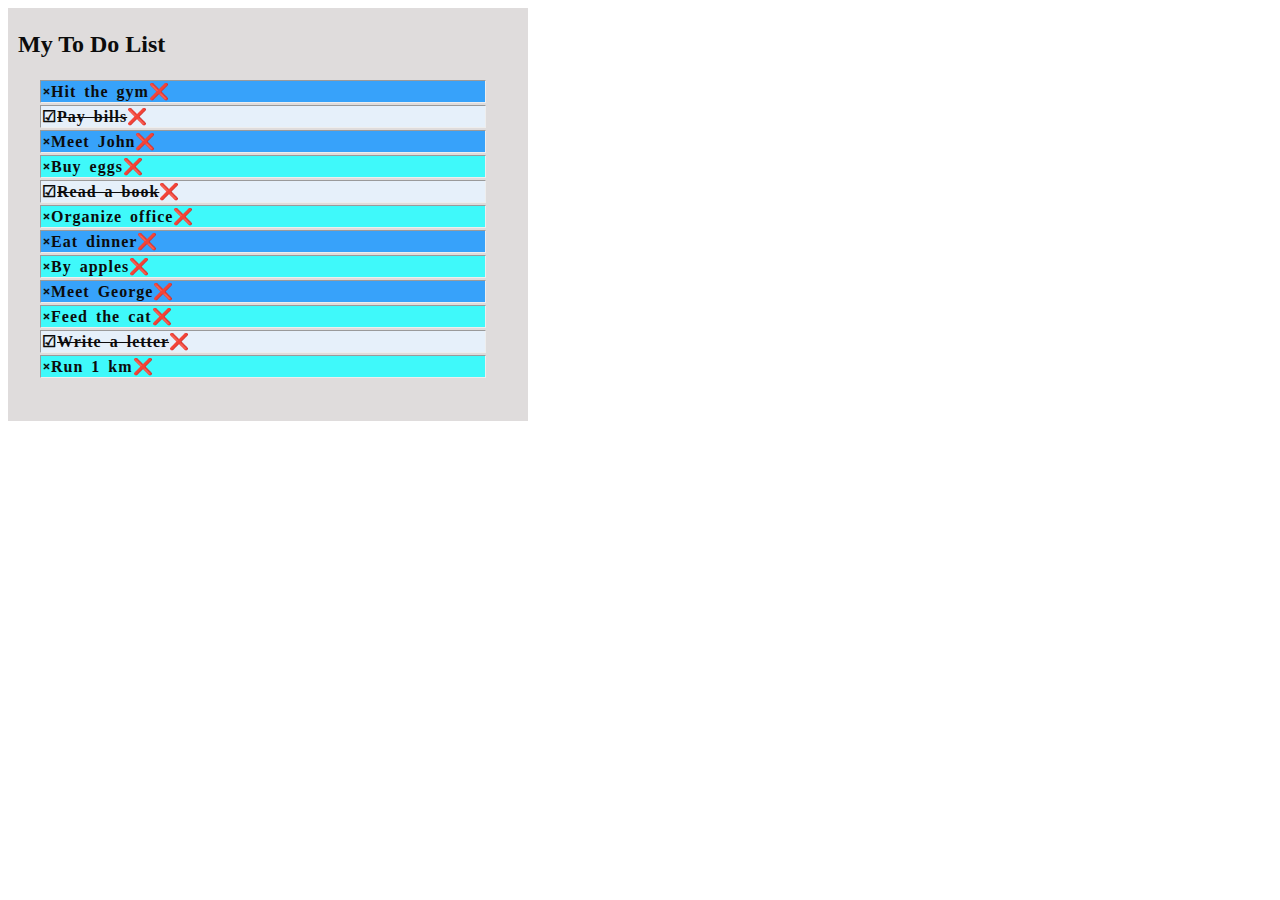
<file: HW20230622 My_to_do_list/index.html>
<!DOCTYPE html>
<html lang="en">
<head>
    <meta charset="UTF-8">
    <meta name="viewport" content="width=device-width, initial-scale=1.0">
    <title>20220622ДЗ</title>
    <link rel="stylesheet" href="style.css">
</head>
<body>
    
    <div>
          <h2>My To Do List</h2>
            <tbody>
    <table border="1">
    <tr>
                <th bgcolor="#37A2FA"> 	&#65794;Hit the gym&#10060; </th>        
    </tr>
    <tr>
                <th bgcolor="#E6F0FA"> 	&#9745;<del>Pay bills</del>&#10060; </th>               
    </tr>
    <tr>
                <th bgcolor="#37A2FA">  &#65794;Meet John&#10060; </th>                    
    </tr>     
    <tr>
                <th bgcolor="#3FF9FA">  &#65794;Buy eggs&#10060; </th>                 
    </tr>     
    <tr>
                <th bgcolor="#E6F0FA"> 	&#9745;<del>Read a book</del>&#10060; </th>                   
    </tr>     
    <tr>
        <th bgcolor="#3FF9FA" >  &#65794;Organize office&#10060; </th>                   
</tr>     <tr>
    <th bgcolor="#37A2FA">  &#65794;Eat dinner&#10060; </th>                   
</tr>     
<tr>
    <th bgcolor="#3FF9FA">  &#65794;By apples&#10060; </th>                   
</tr>     
<tr>
    <th bgcolor="#37A2FA">  &#65794;Meet George&#10060; </th>                   
</tr>     
<tr>
    <th bgcolor="#3FF9FA">  &#65794;Feed the cat&#10060; </th>                   
</tr>     
<tr>
    <th bgcolor="#E6F0FA"> 	&#9745;<del>Write a letter</del>&#10060; </th>                   
</tr>     
<tr>
    <th bgcolor="#3FF9FA">  &#65794;Run 1 km&#10060; </th>                   
</tr>     
            </tbody>
    </table>

</div>
</body>
</html>
</file>
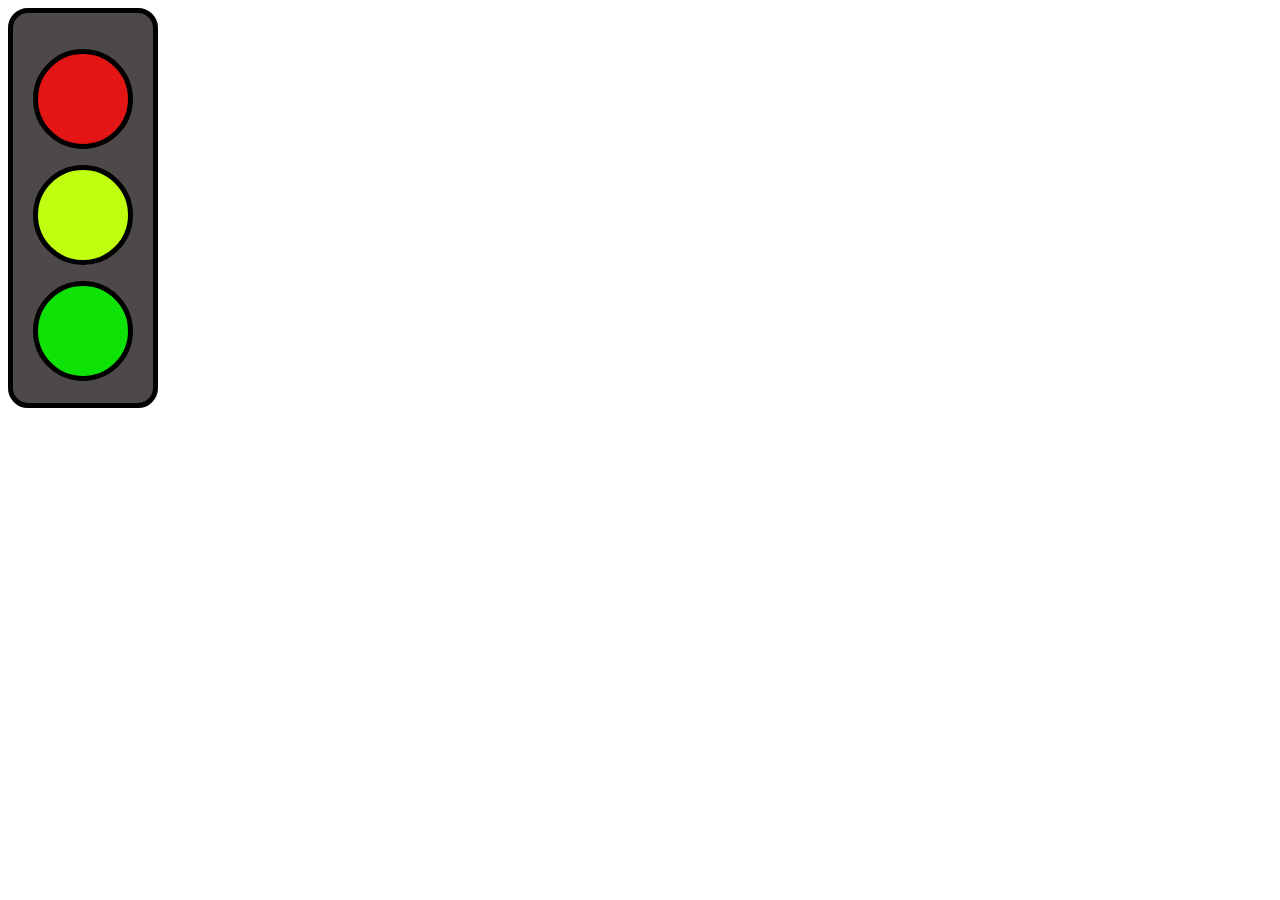
<file: HW20230623 traffic lights/Index.html>
<!DOCTYPE html>
<html lang="en">
<head>
    <meta charset="UTF-8">
    <meta name="viewport" content="width=device-width, initial-scale=1.0">
    <title>Document</title>
    <link rel="stylesheet" href="style.css">
    <div>
<p class="one"></p>
<p class="two"></p>
<p class="three"></p>

    </div>

</head>
<body>
    
</body>
</html>
</file>
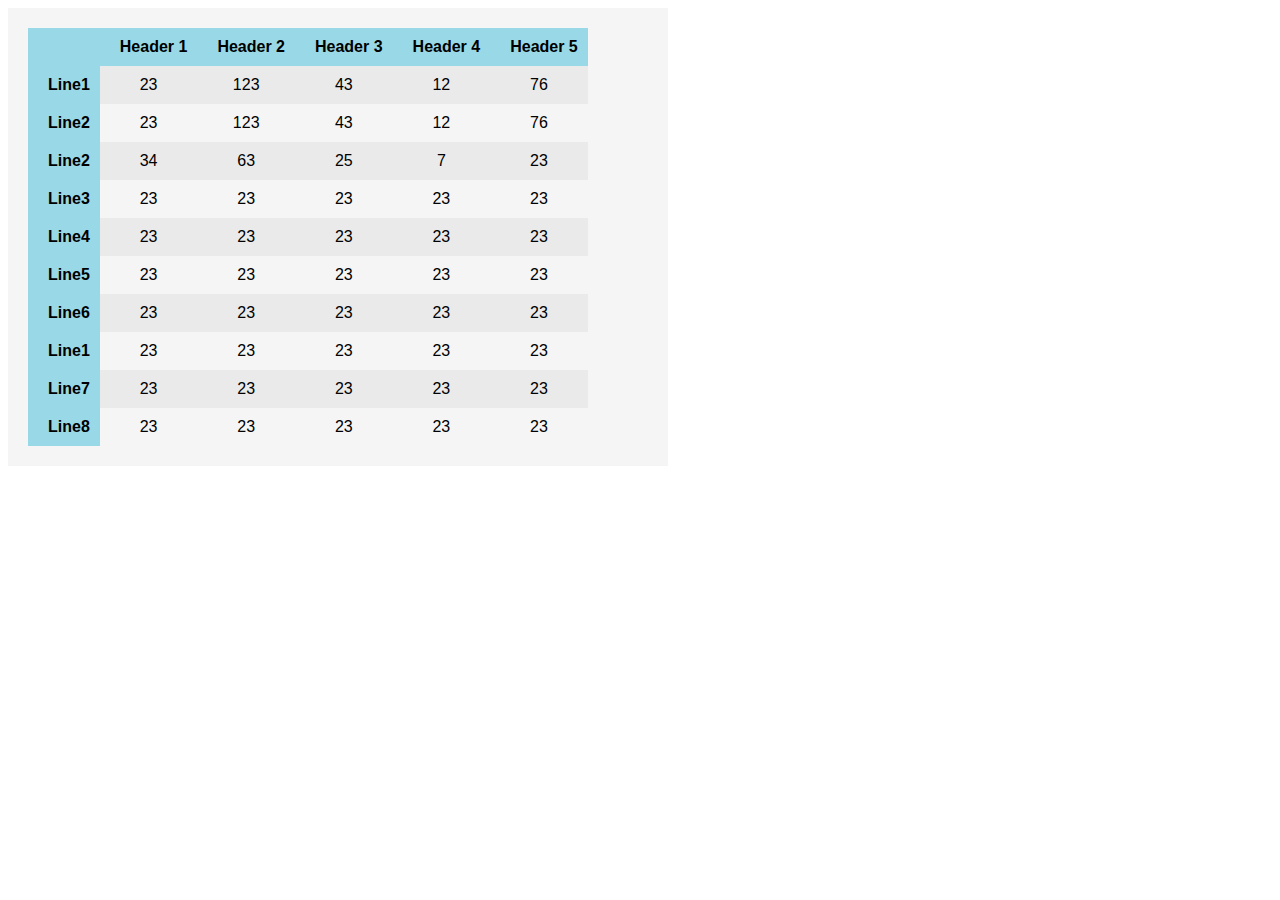
<file: HW20230703 Multicolored table/index.html>
<!DOCTYPE html>
<html lang="en">
<head>
    <meta charset="UTF-8">
    <meta name="viewport" content="width=device-width, initial-scale=1.0">
    <title>Таблица</title>
    <link rel="stylesheet" href="style.css">
</head>
<body>
    
<div class="one">
         
            <table>
              <thead>
          <tr>
            <th></th>
            <th>Header 1</th>
            <th>Header 2</th>
            <th>Header 3</th>
            <th>Header 4</th>
            <th>Header 5</th>
          </tr>
              </thead>
              <tbody>
          <tr>
            <th>Line1</th>
            <td>23</td>
            <td>123</td>
            <td>43</td>
            <td>12</td>
            <td>76</td>
          </tr>
          <tr>
            <th>Line2</th>
            <td>23</td>
            <td>123</td>
            <td>43</td>
            <td>12</td>
            <td>76</td>
          </tr>
          <tr>
            <th>Line2</th>
            <td>34</td>
            <td>63</td>
            <td>25</td>
            <td>7</td>
            <td>23</td>
          </tr>
          <tr>
            <th>Line3</th>
            <td>23</td>
            <td>23</td>
            <td>23</td>
            <td>23</td>
            <td>23</td>
          </tr>
          <tr>
            <th>Line4</th>
            <td>23</td>
            <td>23</td>
            <td>23</td>
            <td>23</td>
            <td>23</td>
          </tr>
          <tr>
            <th>Line5</th>
            <td>23</td>
            <td>23</td>
            <td>23</td>
            <td>23</td>
            <td>23</td>
          </tr>
          <tr>
            <th>Line6</th>
            <td>23</td>
            <td>23</td>
            <td>23</td>
            <td>23</td>
            <td>23</td>
          </tr>
          <tr>
            <th>Line1</th>
            <td>23</td>
            <td>23</td>
            <td>23</td>
            <td>23</td>
            <td>23</td>
          </tr>
          <tr>
            <th>Line7</th>
            <td>23</td>
            <td>23</td>
            <td>23</td>
            <td>23</td>
            <td>23</td>
          </tr>
          <tr>
            <th>Line8</th>
            <td>23</td>
            <td>23</td>
            <td>23</td>
            <td>23</td>
            <td>23</td>
          </tr>
          </tbody>
          </table>
        
</div>
</body>
</html>
</file>
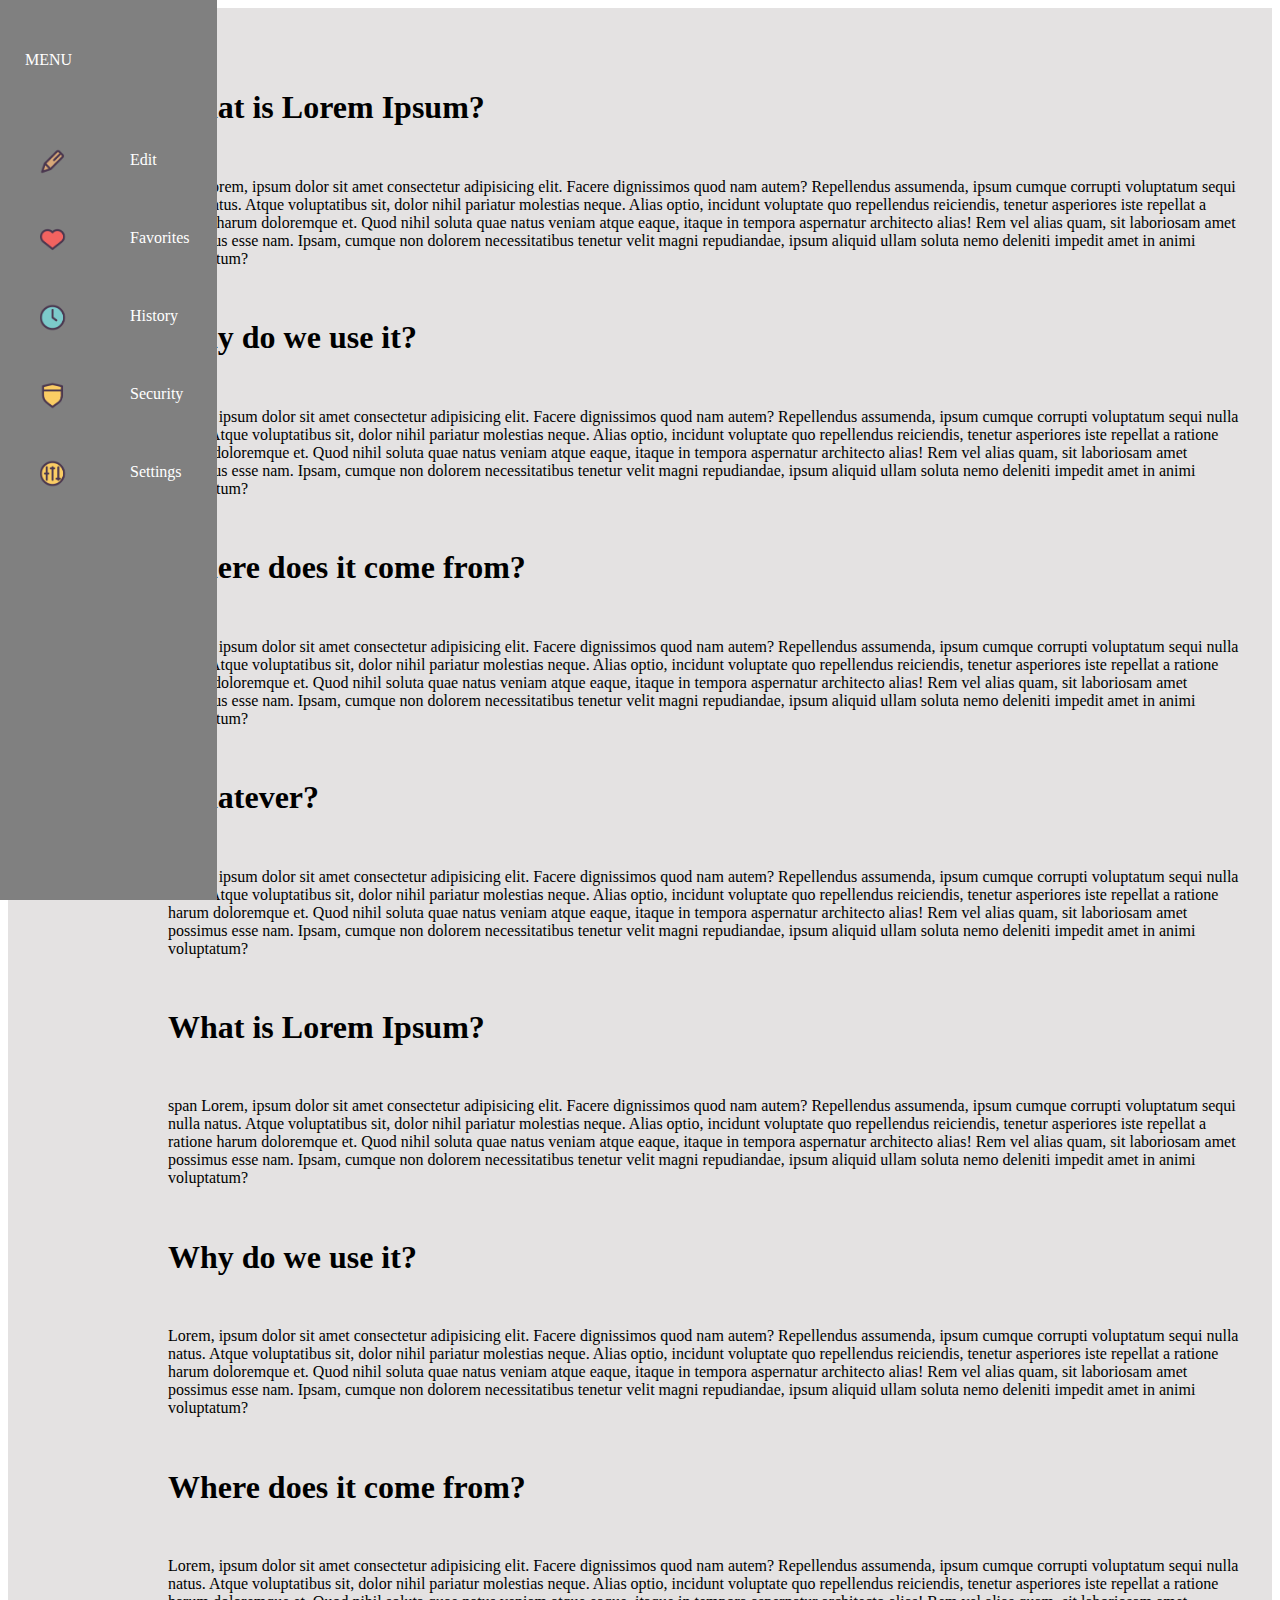
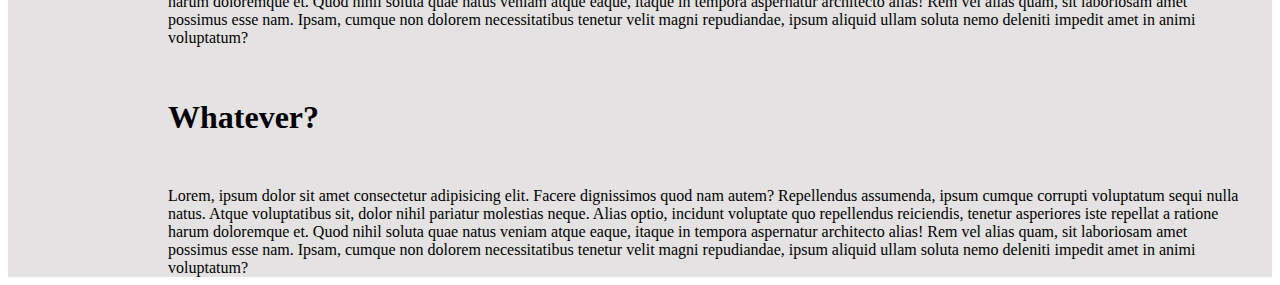
<file: HW20230703 Side drop-down menu/index.html>
<!DOCTYPE html>
<html lang="en">
<head>
    <meta charset="UTF-8">
    <meta name="viewport" content="width=device-width, initial-scale=1.0">
    <title>Document</title>
    <link rel="stylesheet" href="style.css">
</head>
<body>
    <nav>
        <h4>MENU</h4>
        <ul id="nav-menu">
            <li><a id="edit" href="#1">Edit </a></li>
            <li><a id="favorites" href="#2">Favorites</a></li>
            <li><a id="history" href="#3">History</a></li>
            <li><a id="security" href="#4">Security</a></li>
            <li><a id="settings" href="#5">Settings</a></li>
        </ul>
    </nav>
    <main>
        <section>
            <h1>What is Lorem Ipsum?</h1>
            span Lorem, ipsum dolor sit amet consectetur adipisicing elit. Facere dignissimos quod nam autem? Repellendus assumenda, ipsum cumque corrupti voluptatum sequi nulla natus. Atque voluptatibus sit, dolor nihil pariatur molestias neque.
            Alias optio, incidunt voluptate quo repellendus reiciendis, tenetur asperiores iste repellat a ratione harum doloremque et. Quod nihil soluta quae natus veniam atque eaque, itaque in tempora aspernatur architecto alias!
            Rem vel alias quam, sit laboriosam amet possimus esse nam. Ipsam, cumque non dolorem necessitatibus tenetur velit magni repudiandae, ipsum aliquid ullam soluta nemo deleniti impedit amet in animi voluptatum?
        </section>
        <section>
            <h1>Why do we use it?</h1>
            Lorem, ipsum dolor sit amet consectetur adipisicing elit. Facere dignissimos quod nam autem? Repellendus assumenda, ipsum cumque corrupti voluptatum sequi nulla natus. Atque voluptatibus sit, dolor nihil pariatur molestias neque.
            Alias optio, incidunt voluptate quo repellendus reiciendis, tenetur asperiores iste repellat a ratione harum doloremque et. Quod nihil soluta quae natus veniam atque eaque, itaque in tempora aspernatur architecto alias!
            Rem vel alias quam, sit laboriosam amet possimus esse nam. Ipsam, cumque non dolorem necessitatibus tenetur velit magni repudiandae, ipsum aliquid ullam soluta nemo deleniti impedit amet in animi voluptatum?
        </section>
        <section>
            <h1>Where does it come from?</h1>
            Lorem, ipsum dolor sit amet consectetur adipisicing elit. Facere dignissimos quod nam autem? Repellendus assumenda, ipsum cumque corrupti voluptatum sequi nulla natus. Atque voluptatibus sit, dolor nihil pariatur molestias neque.
            Alias optio, incidunt voluptate quo repellendus reiciendis, tenetur asperiores iste repellat a ratione harum doloremque et. Quod nihil soluta quae natus veniam atque eaque, itaque in tempora aspernatur architecto alias!
            Rem vel alias quam, sit laboriosam amet possimus esse nam. Ipsam, cumque non dolorem necessitatibus tenetur velit magni repudiandae, ipsum aliquid ullam soluta nemo deleniti impedit amet in animi voluptatum?
        </section>
        <section>
            <h1>Whatever?</h1>
            Lorem, ipsum dolor sit amet consectetur adipisicing elit. Facere dignissimos quod nam autem? Repellendus assumenda, ipsum cumque corrupti voluptatum sequi nulla natus. Atque voluptatibus sit, dolor nihil pariatur molestias neque.
            Alias optio, incidunt voluptate quo repellendus reiciendis, tenetur asperiores iste repellat a ratione harum doloremque et. Quod nihil soluta quae natus veniam atque eaque, itaque in tempora aspernatur architecto alias!
            Rem vel alias quam, sit laboriosam amet possimus esse nam. Ipsam, cumque non dolorem necessitatibus tenetur velit magni repudiandae, ipsum aliquid ullam soluta nemo deleniti impedit amet in animi voluptatum?
        </section>
        <section>
            <h1>What is Lorem Ipsum?</h1>
            span Lorem, ipsum dolor sit amet consectetur adipisicing elit. Facere dignissimos quod nam autem? Repellendus assumenda, ipsum cumque corrupti voluptatum sequi nulla natus. Atque voluptatibus sit, dolor nihil pariatur molestias neque.
            Alias optio, incidunt voluptate quo repellendus reiciendis, tenetur asperiores iste repellat a ratione harum doloremque et. Quod nihil soluta quae natus veniam atque eaque, itaque in tempora aspernatur architecto alias!
            Rem vel alias quam, sit laboriosam amet possimus esse nam. Ipsam, cumque non dolorem necessitatibus tenetur velit magni repudiandae, ipsum aliquid ullam soluta nemo deleniti impedit amet in animi voluptatum?
        </section>
        <section>
            <h1>Why do we use it?</h1>
            Lorem, ipsum dolor sit amet consectetur adipisicing elit. Facere dignissimos quod nam autem? Repellendus assumenda, ipsum cumque corrupti voluptatum sequi nulla natus. Atque voluptatibus sit, dolor nihil pariatur molestias neque.
            Alias optio, incidunt voluptate quo repellendus reiciendis, tenetur asperiores iste repellat a ratione harum doloremque et. Quod nihil soluta quae natus veniam atque eaque, itaque in tempora aspernatur architecto alias!
            Rem vel alias quam, sit laboriosam amet possimus esse nam. Ipsam, cumque non dolorem necessitatibus tenetur velit magni repudiandae, ipsum aliquid ullam soluta nemo deleniti impedit amet in animi voluptatum?
        </section>
        <section>
            <h1>Where does it come from?</h1>
            Lorem, ipsum dolor sit amet consectetur adipisicing elit. Facere dignissimos quod nam autem? Repellendus assumenda, ipsum cumque corrupti voluptatum sequi nulla natus. Atque voluptatibus sit, dolor nihil pariatur molestias neque.
            Alias optio, incidunt voluptate quo repellendus reiciendis, tenetur asperiores iste repellat a ratione harum doloremque et. Quod nihil soluta quae natus veniam atque eaque, itaque in tempora aspernatur architecto alias!
            Rem vel alias quam, sit laboriosam amet possimus esse nam. Ipsam, cumque non dolorem necessitatibus tenetur velit magni repudiandae, ipsum aliquid ullam soluta nemo deleniti impedit amet in animi voluptatum?
        </section>
        <section>
            <h1>Whatever?</h1>
            Lorem, ipsum dolor sit amet consectetur adipisicing elit. Facere dignissimos quod nam autem? Repellendus assumenda, ipsum cumque corrupti voluptatum sequi nulla natus. Atque voluptatibus sit, dolor nihil pariatur molestias neque.
            Alias optio, incidunt voluptate quo repellendus reiciendis, tenetur asperiores iste repellat a ratione harum doloremque et. Quod nihil soluta quae natus veniam atque eaque, itaque in tempora aspernatur architecto alias!
            Rem vel alias quam, sit laboriosam amet possimus esse nam. Ipsam, cumque non dolorem necessitatibus tenetur velit magni repudiandae, ipsum aliquid ullam soluta nemo deleniti impedit amet in animi voluptatum?
        </section>
    </main>
</body>
</html>
</file>
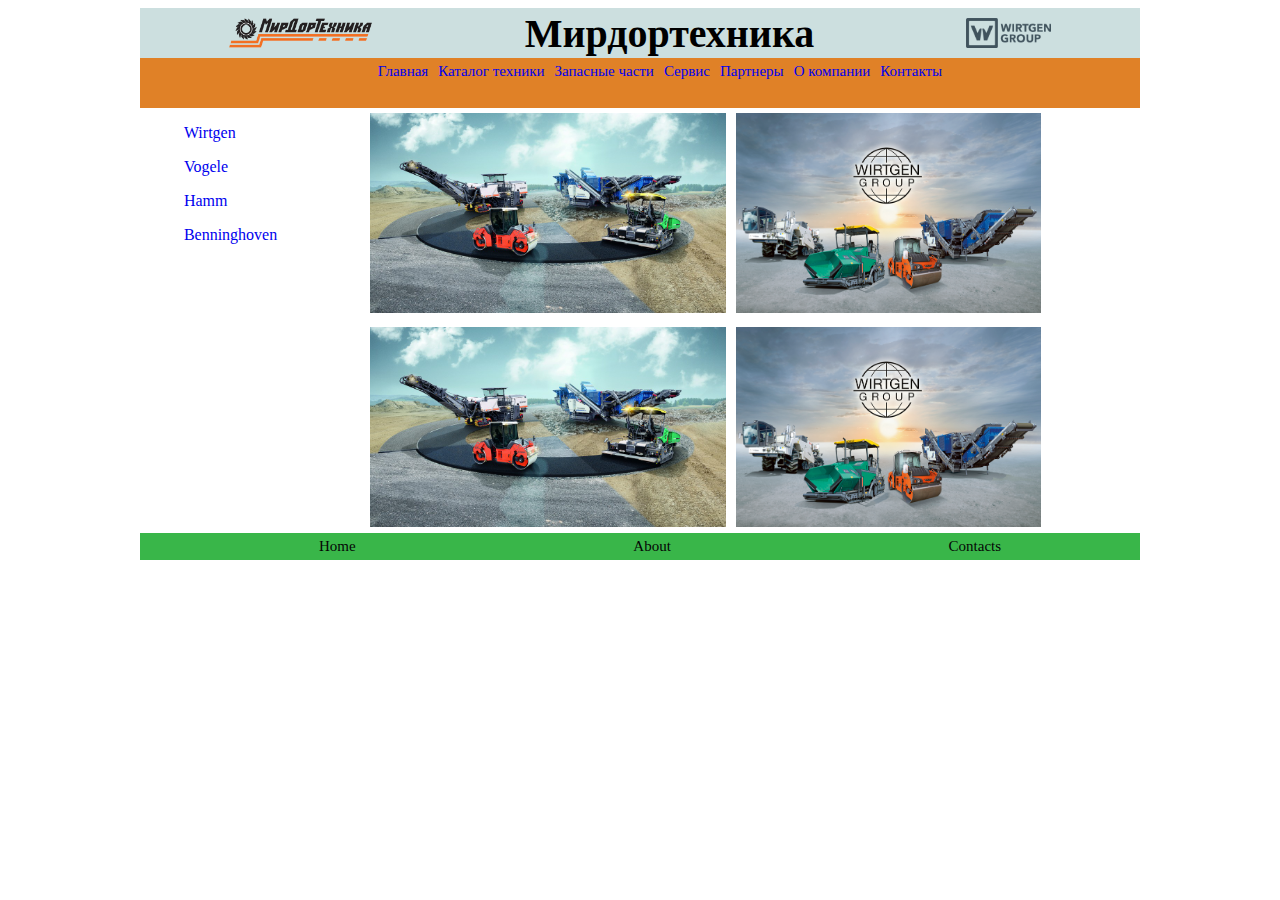
<file: HW20230706/index.html>
<!DOCTYPE html>
<html lang="en">
<head>
    <meta charset="UTF-8">
    <meta name="viewport" content="width=device-width, initial-scale=1.0">
    <title>Document</title>
    <link rel="stylesheet" href="style.css">
</head>
<body>
<div class="container">
            <div class="header">
                <img class="logoMDT" src="LogoMDT.png">
                <H1 class="headtext">Мирдортехника</H1>
                <img class="logoW" src="LogoW.png">
            </div>
        <div class="menu">
        <ul>
            <li><a href="https://mirdortechnika.ru/"target="_blank">Главная</a></li>
            <li><a href="https://mirdortechnika.ru/product/"target="_blank">Каталог техники</a></li>
            <li><a href="https://mirdortechnika.ru/spare/"target="_blank">Запасные части</a></li>
            <li><a href="https://mirdortechnika.ru/services/uslugi/"target="_blank">Сервис</a></li>
            <li><a href="https://mirdortechnika.ru/company/partners/"target="_blank">Партнеры</a></li>
            <li><a href="https://mirdortechnika.ru/company/"target="_blank">О компании</a></li>
            <li><a href="https://mirdortechnika.ru/contacts/"target="_blank">Контакты</a></li>
        </ul>
        </div>
        <div class="main">
            
            <div class="left">
            <p> <a href="https://www.wirtgen-group.com/ru-ru/company/wirtgen/" target="_blank">Wirtgen</a></p>
            <p> <a href="https://www.wirtgen-group.com/ru-ru/company/voegele/" target="_blank">Vogele</a></p>
            <p> <a href="https://www.wirtgen-group.com/ru-ru/company/hamm/" target="_blank">Hamm</a></p>
            <p> <a href="https://www.wirtgen-group.com/ru-ru/company/benninghoven/" target="_blank">Benninghoven</a></p>
            </div>

            <div class="right">
                <a href="https://www.wirtgen-group.com/ru-ru/" target="_blank"><img class="FotoW" src="wirtgen.jpg"></a>
                <a href="https://www.wirtgen-group.com/ru-ru/" target="_blank"><img class="FotoW2" src="wirten-327807680-1496319216922.png"></a>
                <a href="https://www.wirtgen-group.com/ru-ru/" target="_blank"><img class="FotoW" src="wirtgen.jpg"></a>
                <a href="https://www.wirtgen-group.com/ru-ru/" target="_blank"><img class="FotoW2" src="wirten-327807680-1496319216922.png"></a>
            </div>
        </div>

        <div class="footer">
        <ul>
            <li>Home</li>
            <li>About</li>
            <li>Contacts</li>
        </ul>
        </div>
</div>
</body>
</html>
</file>
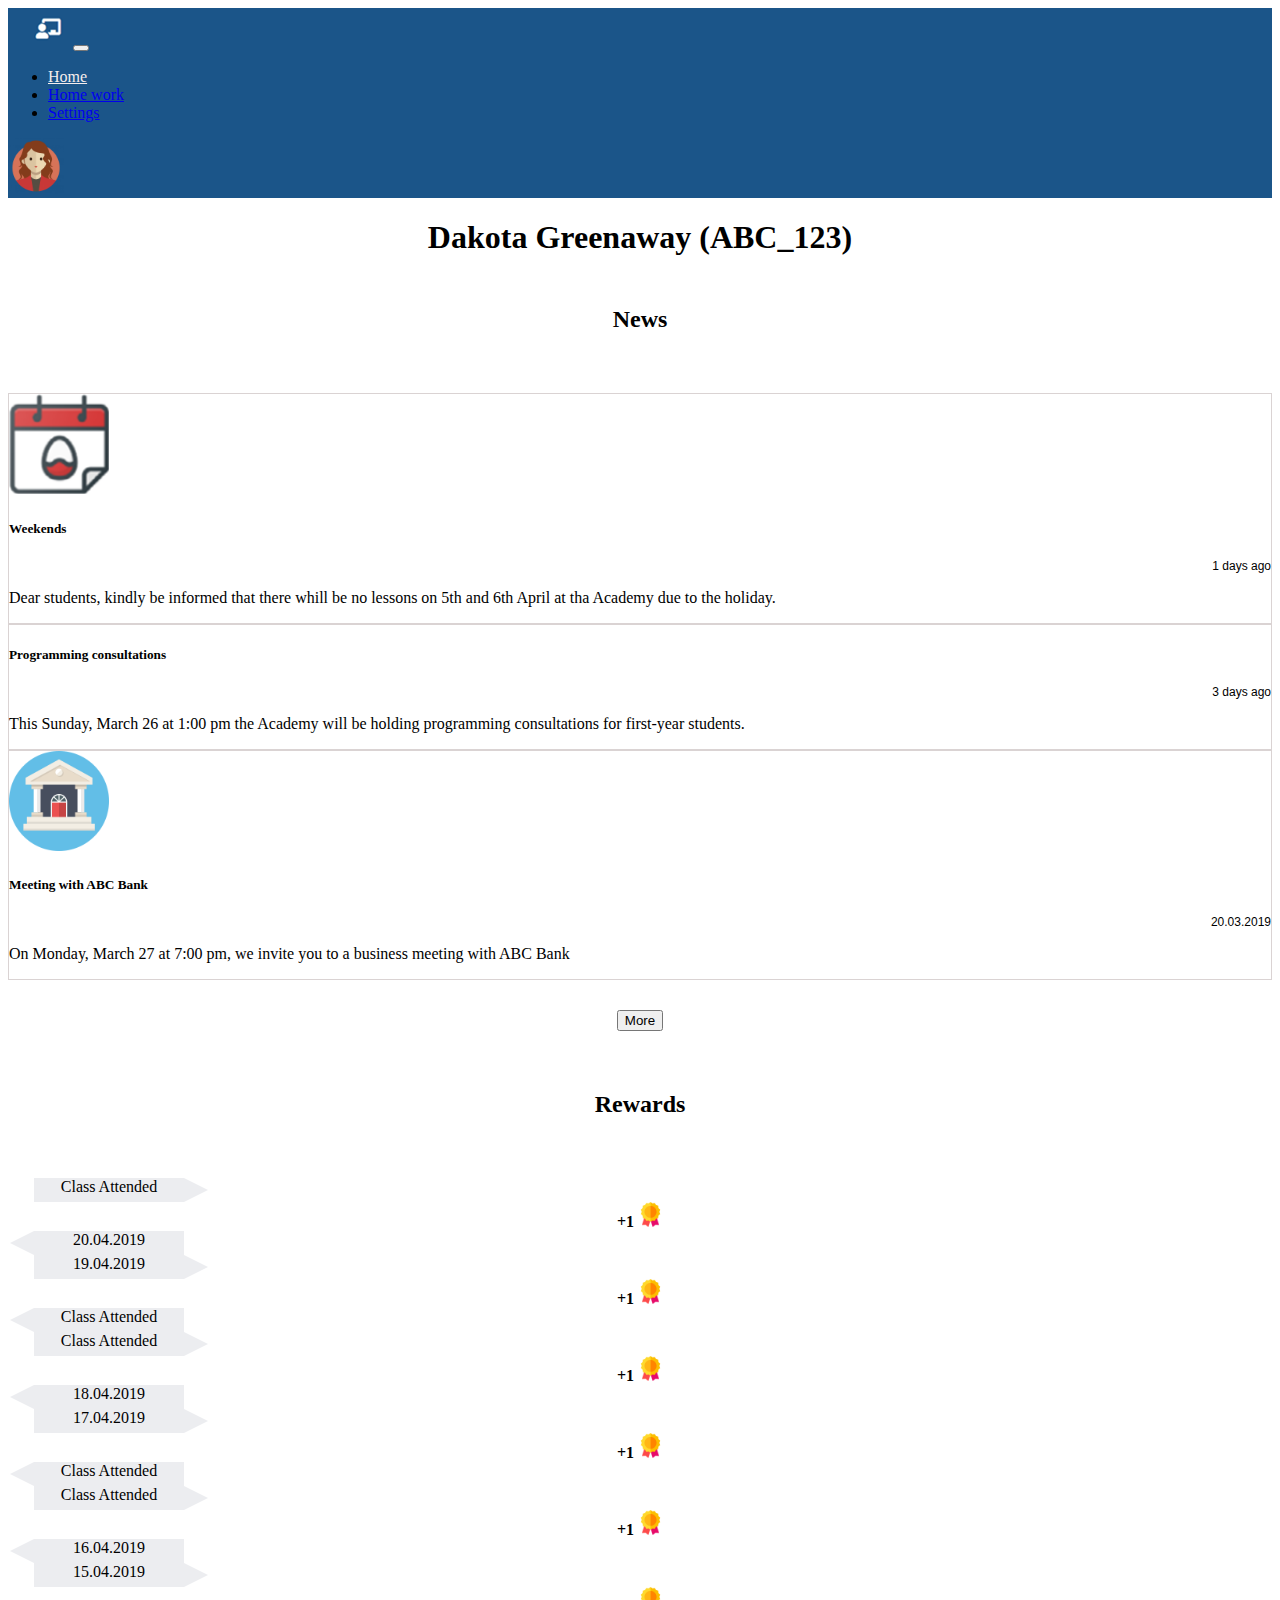
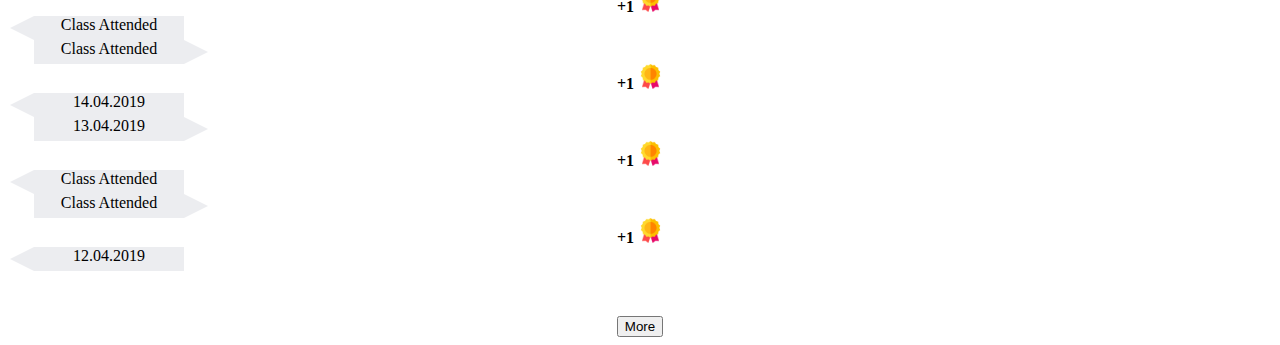
<file: HW20230711 Bootstrap/index.html>
<!DOCTYPE html>
<html lang="en">

<head>
    <meta charset="UTF-8">
    <meta name="viewport" content="width=device-width, initial-scale=1.0">
    <title>20230711HW</title>
    <link rel="shortcut icon" href="images\user.ico">

    <link href="https://cdn.jsdelivr.net/npm/bootstrap@5.3.0/dist/css/bootstrap.min.css" rel="stylesheet" integrity="sha384-9ndCyUaIbzAi2FUVXJi0CjmCapSmO7SnpJef0486qhLnuZ2cdeRhO02iuK6FUUVM" crossorigin="anonymous">
    <link rel="stylesheet" href="./style.css">
</head>

<body>


    <nav class="navbar navbar-expand-lg bg-body-tertiary">
        <div class="container-fluid">
            <a><img src="images\Start.png" alt="" style="margin-left: 15px;"></a>
            <button class="navbar-toggler" type="button" data-bs-toggle="collapse" data-bs-target="#navbarSupportedContent" aria-controls="navbarSupportedContent" aria-expanded="false" aria-label="Toggle navigation">
            <span class="navbar-toggler-icon"></span>
          </button>
            <div class="collapse navbar-collapse" id="navbarSupportedContent">
                <ul class="navbar-nav me-auto mb-2 mb-lg-0">
                    <li class="nav-item">
                        <a class="nav-link active" aria-current="page" href="./index.html">Home</a>
                    </li>
                    <li class="nav-item">
                        <a class="nav-link" href="./index copy.html">Home work</a>
                    </li>
                    <li class="nav-item">
                        <a class="nav-link" href="./index copy 2.html">Settings</a>
                    </li>

                </ul>
                <a><img src="images\user.png" alt="" style="width: 56px;margin-right: 15px;"></a>
            </div>
        </div>
    </nav>
    <h1 style="margin-bottom: 50px;">Dakota Greenaway (ABC_123)</h1>
    <div class="container">
        <div class="row" style="text-align: center;">
            <div class="col-5"><h2 style="margin-bottom: 60px;">News</h2>
                <div class="vstack gap-0">
                    <div class="p-2" style="border: solid 1px rgb(218, 211, 211);">
                        <div class="d-flex position-relative" style="text-align: left;">
                            <img src="images\calendar.png" class="flex-shrink-0 me-3" alt="..." style="height: 100px;">
                            <div>

                                <div class="container">
                                    <div class="row align-items-start">
                                      <div class="col-9">
                                        <h5 class="mt-0"; >Weekends</h5>
                                      </div>
                                      <div class="col-3"style="text-align: right; font: 12px sans-serif;">
                                        1 days ago
                                      </div>
                                      </div>
                                  </div>

                              
                              <p>Dear students, kindly be informed that there whill be no lessons on 5th and 6th April at tha Academy due to the holiday.</p>
                              
                            </div>
                        </div>


                    </div>
                    <div class="p-2" style="border: solid 1px rgb(218, 211, 211);">

                        <div class="d-flex position-relative" style="text-align: left;">
                            
                            <div>

                                <div class="container">
                                    <div class="row align-items-start">
                                      <div class="col-9">
                                        <h5 class="mt-0"; >Programming consultations</h5>
                                      </div>
                                      <div class="col-3"style="text-align: right; font: 12px sans-serif;">
                                        3 days ago
                                      </div>
                                      </div>
                                  </div>

                              <p>This Sunday, March 26 at 1:00 pm the Academy will be holding programming consultations for first-year students.</p>
                              
                            </div>
                        </div>

                    </div>
                    <div class="p-2" style="border: solid 1px rgb(218, 211, 211);">

                        <div class="d-flex position-relative" style="text-align: left;">
                            <img src="images\bank.png" class="flex-shrink-0 me-3" alt="..." style="height: 100px;">
                            <div>
                                                            
                              <div class="container">
                                <div class="row align-items-start">
                                  <div class="col-9">
                                    <h5 class="mt-0"; >Meeting with ABC Bank</h5>
                                  </div>
                                  <div class="col-3"style="text-align: right; font: 12px sans-serif;">
                                    20.03.2019
                                  </div>
                                  </div>
                              </div>
                              
                              <p>On Monday, March 27 at 7:00 pm, we invite you to a business meeting with ABC Bank</p>
                              
                            </div>

                            

                        </div>
                       
                    </div>

                    <div class="d-grid gap-2"style="margin-top:30px ;">
                        <button class="btn btn-secondary" type="button">More</button>
                        
                    </div>

                  </div>
            
            
            
            </div>
            <div class="col-2"><h2 style="margin-bottom: 60px;"></h2></div>
            <div class="col-5"><h2 style="margin-bottom: 60px;">Rewards</h2>

                <div class="vstack gap-0">
                    <div class="p-2">

                        <div class="container text-center">
                            <div class="row align-items-center">
                                <div class="col" style="margin:0px;">
                                    <div class="d34">Class Attended</div>
                                </div>
                                <div class="col-2" style="font-weight: bold;">+1
                                <img src="images\medal.png" alt=""style="height: 25px;">
                                </div>
                                <div class="col" style="margin:0px;">
                                    <div class="d33">20.04.2019</div>
                                
                                </div>
                            </div>
                          </div>

                    </div>
                    <div class="p-2">
                        
                        <div class="container text-center">
                            <div class="row align-items-center">
                                <div class="col" style="margin:0px;">
                                    <div class="d34">19.04.2019</div>
                                </div>
                                <div class="col-2" style="font-weight: bold;">+1
                                <img src="images\medal.png" alt=""style="height: 25px;">
                                </div>
                                <div class="col" style="margin:0px;">
                                    <div class="d33">Class Attended</div>
                                
                                </div>
                            </div>
                          </div>
                        
                        </div>
                    <div class="p-2">
                        
                        <div class="container text-center">
                            <div class="row align-items-center">
                                <div class="col" style="margin:0px;">
                                    <div class="d34">Class Attended</div>
                                </div>
                                <div class="col-2" style="font-weight: bold;">+1
                                <img src="images\medal.png" alt=""style="height: 25px;">
                                </div>
                                <div class="col" style="margin:0px;">
                                    <div class="d33">18.04.2019</div>
                                
                                </div>
                            </div>
                          </div>
                    
                    </div>
                    <div class="p-2">
                        
                        <div class="container text-center">
                            <div class="row align-items-center">
                                <div class="col" style="margin:0px;">
                                    <div class="d34">17.04.2019</div>
                                </div>
                                <div class="col-2" style="font-weight: bold;">+1
                                <img src="images\medal.png" alt=""style="height: 25px;">
                                </div>
                                <div class="col" style="margin:0px;">
                                    <div class="d33">Class Attended</div>
                                
                                </div>
                            </div>
                          </div>
                    
                    </div>
                    <div class="p-2">
                        
                        <div class="container text-center">
                            <div class="row align-items-center">
                                <div class="col" style="margin:0px;">
                                    <div class="d34">Class Attended</div>
                                </div>
                                <div class="col-2" style="font-weight: bold;">+1
                                <img src="images\medal.png" alt=""style="height: 25px;">
                                </div>
                                <div class="col" style="margin:0px;">
                                    <div class="d33">16.04.2019</div>
                                
                                </div>
                            </div>
                          </div>
                    
                    </div>
                    <div class="p-2">
                        
                        <div class="container text-center">
                            <div class="row align-items-center">
                                <div class="col" style="margin:0px;">
                                    <div class="d34">15.04.2019</div>
                                </div>
                                <div class="col-2" style="font-weight: bold;">+1
                                <img src="images\medal.png" alt=""style="height: 25px;">
                                </div>
                                <div class="col" style="margin:0px;">
                                    <div class="d33">Class Attended</div>
                                
                                </div>
                            </div>
                          </div>
                    
                    </div>
                    <div class="p-2">
                        
                        <div class="container text-center">
                            <div class="row align-items-center">
                                <div class="col" style="margin:0px;">
                                    <div class="d34">Class Attended</div>
                                </div>
                                <div class="col-2" style="font-weight: bold;">+1
                                <img src="images\medal.png" alt=""style="height: 25px;">
                                </div>
                                <div class="col" style="margin:0px;">
                                    <div class="d33">14.04.2019</div>
                                
                                </div>
                            </div>
                          </div>
                    
                    </div>
                    <div class="p-2">
                        
                        <div class="container text-center">
                            <div class="row align-items-center">
                                <div class="col" style="margin:0px;">
                                    <div class="d34">13.04.2019</div>
                                </div>
                                <div class="col-2" style="font-weight: bold;">+1
                                <img src="images\medal.png" alt=""style="height: 25px;">
                                </div>
                                <div class="col" style="margin:0px;">
                                    <div class="d33">Class Attended</div>
                                
                                </div>
                            </div>
                          </div>
                    
                    </div>
                    <div class="p-2">
                        
                        <div class="container text-center">
                            <div class="row align-items-center">
                                <div class="col" style="margin:0px;">
                                    <div class="d34">Class Attended</div>
                                </div>
                                <div class="col-2" style="font-weight: bold;">+1
                                <img src="images\medal.png" alt=""style="height: 25px;">
                                </div>
                                <div class="col" style="margin:0px;">
                                    <div class="d33">12.04.2019</div>
                                
                                </div>
                            </div>
                          </div>
                    
                    </div>
                  </div>
            
                  <div class="d-grid gap-2"style="margin-top:45px ;">
                    <button class="btn btn-light" type="button">More</button>
                    
                </div>
            
            
            
            
            </div>
        </div>
    </div>

    

    <script src="https://cdn.jsdelivr.net/npm/bootstrap@5.3.0/dist/js/bootstrap.bundle.min.js" integrity="sha384-geWF76RCwLtnZ8qwWowPQNguL3RmwHVBC9FhGdlKrxdiJJigb/j/68SIy3Te4Bkz" crossorigin="anonymous"></script>
</body>

</html>
</file>
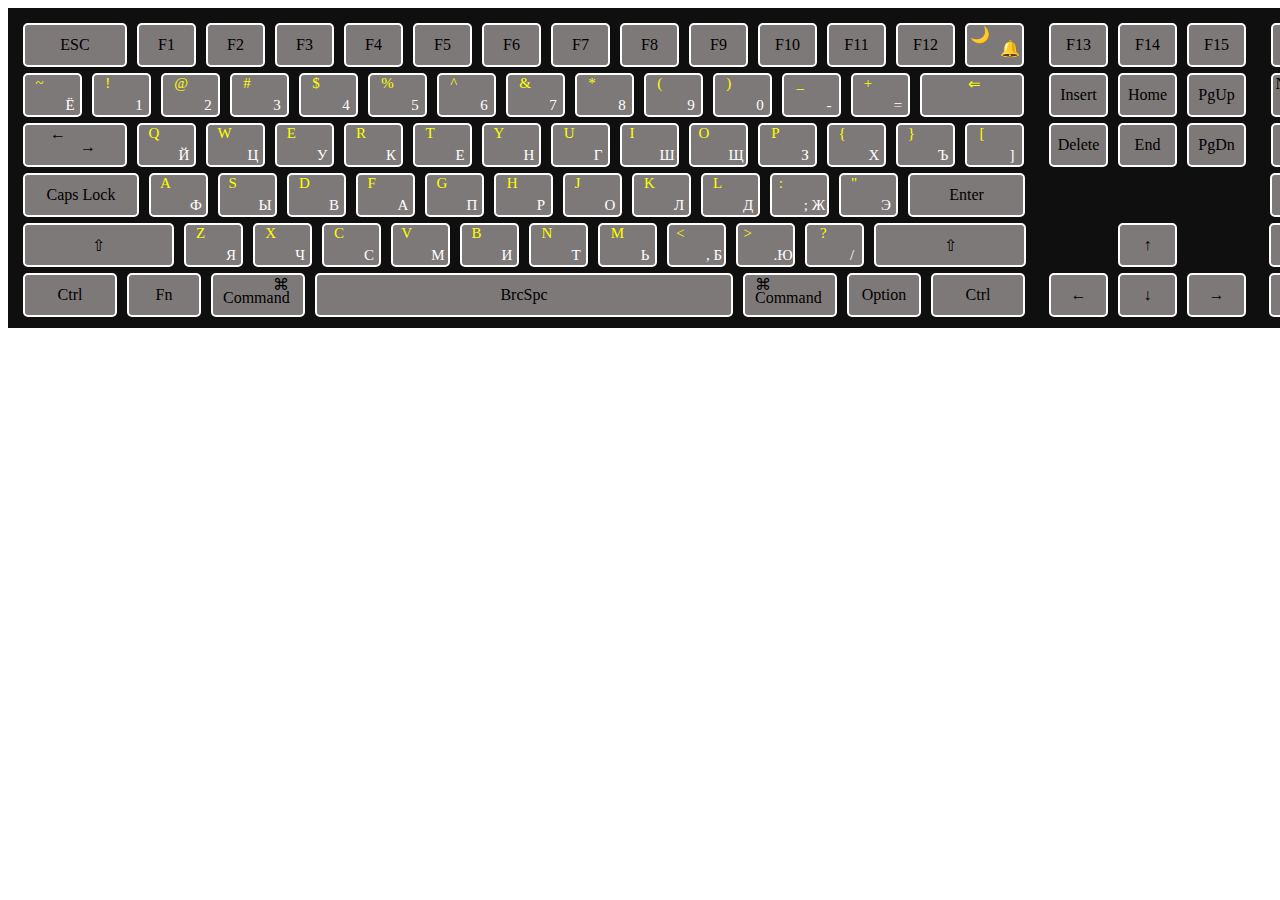
<file: Keyboard/index.html>
<!DOCTYPE html>
<html lang="en">
<head>
    <meta charset="UTF-8">
    <meta name="viewport" content="width=device-width, initial-scale=1.0">
    <title>20230704ДЗ</title>
    <link rel="stylesheet" href="style.css">
</head>
<body>
<div class="container">
    <div class="one">
        <div class="one1">
                <div class="btn" style="width: 100px;">ESC</div>
                <div class="btn">F1</div>
                <div class="btn">F2</div>
                <div class="btn">F3</div>
                <div class="btn">F4</div>
                <div class="btn">F5</div>
                <div class="btn">F6</div>
                <div class="btn">F7</div>
                <div class="btn">F8</div>
                <div class="btn">F9</div>
                <div class="btn">F10</div>
                <div class="btn">F11</div>
                <div class="btn">F12</div>
                <div class="btn">
                        <div class="symbols">
                                <div class="sup">&#127769;</div>
                                <div class="sdown">&#128276;</div>
                        </div>
                </div>
                        <div class="one2">
                        <div class="btn">F13</div>
                        <div class="btn">F14</div>
                        <div class="btn">F15</div>
                        </div>
                                <div class="one3">
                                <div class="btn">F16</div>
                                <div class="btn">F17</div>
                                <div class="btn">F18</div>
                                <div class="btn">F19</div>
                                </div>
        </div>
    </div>
    <div class="two">
        <div class="two1">
                <div class="btn">
                        <div class="letters">
                                <div class="en">~</div>
                                <div class="ru">Ё</div>
                        </div>
                </div>
                <div class="btn">
                        <div class="letters">
                                <div class="en">!</div>
                                <div class="ru">1</div>
                        </div>
                </div>
                <div class="btn">
                        <div class="letters">
                                <div class="en">@</div>
                                <div class="ru">2</div>
                        </div>
                </div>
                <div class="btn">
                        <div class="letters">
                                <div class="en">#</div>
                                <div class="ru">3</div>
                        </div>
                </div>
                <div class="btn">
                        <div class="letters">
                                <div class="en">$</div>
                                <div class="ru">4</div>
                        </div>
                </div>
                <div class="btn">
                        <div class="letters">
                                <div class="en">%</div>
                                <div class="ru">5</div>
                        </div>
                </div>
                <div class="btn">
                        <div class="letters">
                                <div class="en">^</div>
                                <div class="ru">6</div>
                        </div>
                </div>
                <div class="btn">
                        <div class="letters">
                                <div class="en">&</div>
                                <div class="ru">7</div>
                        </div>
                </div>
                <div class="btn">
                        <div class="letters">
                                <div class="en">*</div>
                                <div class="ru">8</div>
                        </div>
                </div>
                <div class="btn">
                        <div class="letters">
                                <div class="en">(</div>
                                <div class="ru">9</div>
                        </div>
                </div>
                <div class="btn">
                        <div class="letters">
                                <div class="en">)</div>
                                <div class="ru">0</div>
                        </div>
                </div>
                <div class="btn">
                        <div class="letters">
                                <div class="en">_</div>
                                <div class="ru">-</div>
                        </div>
                </div>
                <div class="btn">
                        <div class="letters">
                                <div class="en">+</div>
                                <div class="ru">=</div>
                        </div>
                </div>
                <div class="btn" style="width: 100px;">
                        <div class="letters">
                                <div class="en">&lArr;</div>
                                
                        </div>
                </div>
                        <div class="two2">
                        <div class="btn">Insert</div>
                        <div class="btn">Home</div>
                        <div class="btn">PgUp</div>
                        </div>
                                <div class="two3">
                                <div class="btn">
                                        <div class="symbols">
                                                <div class="sup">Num</div>
                                                <div class="sdown"style="margin: -10px;" >Lock</div>
                                        </div>
                                </div>
                                <div class="btn">=</div>
                                <div class="btn">/</div>
                                <div class="btn">*</div>
                                </div>
        </div>
    </div>
    <div class="three">
        <div class="three1">
                <div class="btn" style="width: 100px;">
                        <div class="symbols">
                                <div class="sup">&#8592;</div>
                                <div class="sdown">&#8594;</div>
                        </div>
                </div>
                <div class="btn">
                        <div class="letters">
                                <div class="en">Q</div>
                                <div class="ru">Й</div>
                        </div>
                </div>
                <div class="btn">
                        <div class="letters">
                                <div class="en">W</div>
                                <div class="ru">Ц</div>
                        </div>
                </div>
                <div class="btn">
                        <div class="letters">
                                <div class="en">E</div>
                                <div class="ru">У</div>
                        </div>
                </div>
                <div class="btn">
                        <div class="letters">
                                <div class="en">R</div>
                                <div class="ru">К</div>
                        </div>
                </div>
                <div class="btn">
                        <div class="letters">
                                <div class="en">T</div>
                                <div class="ru">Е</div>
                        </div>
                </div>
                <div class="btn">
                        <div class="letters">
                                <div class="en">Y</div>
                                <div class="ru">Н</div>
                        </div>
                </div>
                <div class="btn">
                        <div class="letters">
                                <div class="en">U</div>
                                <div class="ru">Г</div>
                        </div>
                </div>
                <div class="btn">
                        <div class="letters">
                                <div class="en">I</div>
                                <div class="ru">Ш</div>
                        </div>
                </div>
                <div class="btn">
                        <div class="letters">
                                <div class="en">O</div>
                                <div class="ru">Щ</div>
                        </div>
                </div>
                <div class="btn">
                        <div class="letters">
                                <div class="en">P</div>
                                <div class="ru">З</div>
                        </div>
                </div>
                <div class="btn">
                        <div class="letters">
                                <div class="en">{</div>
                                <div class="ru">Х</div>
                        </div>
                </div>
                <div class="btn">
                        <div class="letters">
                                <div class="en">}</div>
                                <div class="ru">Ъ</div>
                        </div>
                </div>
                <div class="btn">
                        <div class="letters">
                                <div class="en">[</div>
                                <div class="ru">]</div>
                        </div>
                </div>
                        <div class="three2">
                        <div class="btn">Delete</div>
                        <div class="btn">End</div>
                        <div class="btn">PgDn</div>
                        </div>
                                <div class="three3">
                                <div class="btn">7</div>
                                <div class="btn">8</div>
                                <div class="btn">9</div>
                                <div class="btn">-</div>
                                </div>
        </div>
    </div>
    <div class="four">
        <div class="four1">
                <div class="btn" style="width: 112px;">Caps Lock</div>
                <div class="btn">
                        <div class="letters">
                                <div class="en">A</div>
                                <div class="ru">Ф</div>
                        </div>
                </div>
                <div class="btn">
                        <div class="letters">
                                <div class="en">S</div>
                                <div class="ru">Ы</div>
                        </div>
                </div>
                <div class="btn">
                        <div class="letters">
                                <div class="en">D</div>
                                <div class="ru">В</div>
                        </div>
                </div>
                <div class="btn">
                        <div class="letters">
                                <div class="en">F</div>
                                <div class="ru">А</div>
                        </div>
                </div>
                <div class="btn">
                        <div class="letters">
                                <div class="en">G</div>
                                <div class="ru">П</div>
                        </div>
                </div>
                <div class="btn">
                        <div class="letters">
                                <div class="en">H</div>
                                <div class="ru">Р</div>
                        </div>
                </div>
                <div class="btn">
                        <div class="letters">
                                <div class="en">J</div>
                                <div class="ru">О</div>
                        </div>
                </div>
                <div class="btn">
                        <div class="letters">
                                <div class="en">K</div>
                                <div class="ru">Л</div>
                        </div>
                </div>
                <div class="btn">
                        <div class="letters">
                                <div class="en">L</div>
                                <div class="ru">Д</div>
                        </div>
                </div>
                <div class="btn">
                        <div class="letters">
                                <div class="en">:</div>
                                <div class="ru"style="margin-left -30px;margin-left: 30px;">; Ж</div>
                        </div>
                </div>
                <div class="btn">
                        <div class="letters">
                                <div class="en">"</div>
                                <div class="ru">Э</div>
                        </div>
                </div>
                <div class="btn" style="width: 113px;">Enter</div>
                                
                        <div class="four2">
                        <!-- <div class="btn">15</div>
                        <div class="btn">16</div>
                        <div class="btn">17</div> -->
                        </div>
                                <div class="four3">
                                <div class="btn">4</div>
                                <div class="btn">5</div>
                                <div class="btn">6</div>
                                <div class="btn">+</div>
                                </div>
        </div>
    </div>
    <div class="five">
        <div class="five1">
                <div class="btn" style="width: 147px;">&#8679;</div>
                <div class="btn">
                        <div class="letters">
                                <div class="en">Z</div>
                                <div class="ru">Я</div>
                        </div>
                </div>
                <div class="btn">
                        <div class="letters">
                                <div class="en">X</div>
                                <div class="ru">Ч</div>
                        </div>
                </div>
                <div class="btn">
                        <div class="letters">
                                <div class="en">C</div>
                                <div class="ru">С</div>
                        </div>
                </div>
                <div class="btn">
                        <div class="letters">
                                <div class="en">V</div>
                                <div class="ru">М</div>
                        </div>
                </div>
                <div class="btn">
                        <div class="letters">
                                <div class="en">B</div>
                                <div class="ru">И</div>
                        </div>
                </div>
                <div class="btn">
                        <div class="letters">
                                <div class="en">N</div>
                                <div class="ru">Т</div>
                        </div>
                </div>
                <div class="btn">
                        <div class="letters">
                                <div class="en">M</div>
                                <div class="ru">Ь</div>
                        </div>
                </div>
                <div class="btn">
                        <div class="letters">
                                <div class="en"><</div>
                                <div class="ru">, Б</div>
                        </div>
                </div>
                <div class="btn">
                        <div class="letters">
                                <div class="en">></div>
                                <div class="ru">.Ю</div>
                        </div>
                </div>
                <div class="btn">
                        <div class="letters">
                                <div class="en">?</div>
                                <div class="ru">/</div>
                        </div>
                </div>
                <div class="btn" style="width: 148px;">&#8679;</div>
                                
                        <div class="five2">
                        <div class="btn">&#8593;</div>
                        </div>
                                <div class="five3">
                                <div class="btn">1</div>
                                <div class="btn">2</div>
                                <div class="btn">3</div>
                                <div class="btn"style="height:90px ;">&crarr;</div>
                                </div>
        </div>
    </div>
    <div class="six">
        <div class="six1">
                <div class="btn" style="width: 90px;">Ctrl</div>
                <div class="btn" style="width: 70px;">Fn</div>
                <div class="btn" style="width: 90px;">
                        <div class="symbols">
                                <div class="sup"style="margin-left:20px;">&#8984;</div>
                                <div class="sdown" style="margin-left:-30px;">Command</div>
                        </div>
                </div>
                <div class="btn" style="width: 414px;">BrcSpc</div>
                <div class="btn" style="width: 90px;">
                        <div class="symbols">
                                <div class="sup"style="margin-left:-30px;">&#8984;</div>
                                <div class="sdown" style="margin-left:-30px;">Command</div>
                        </div>
                </div>
                <div class="btn" style="width: 70px;">Option</div>
                <div class="btn" style="width: 90px;">Ctrl</div>
                    
                        <div class="six2">
                        <div class="btn">&#8592;</div>
                        <div class="btn">&#8595;</div>
                        <div class="btn">&#8594;</div>
                        </div>
                                <div class="six3">
                                <div class="btn" style="width: 125px;">0</div>
                                <div class="btn">
                                        <div class="symbols">
                                                <div class="sup"style="margin:-3px 0px 0px 5px;">,</div>
                                                <div class="sdown"style="margin:10px 0px 0px -5px;">Del</div>
                                        </div>
                                </div>
                                </div>
        </div>
    </div>

</div>
</body>
</html>
</file>
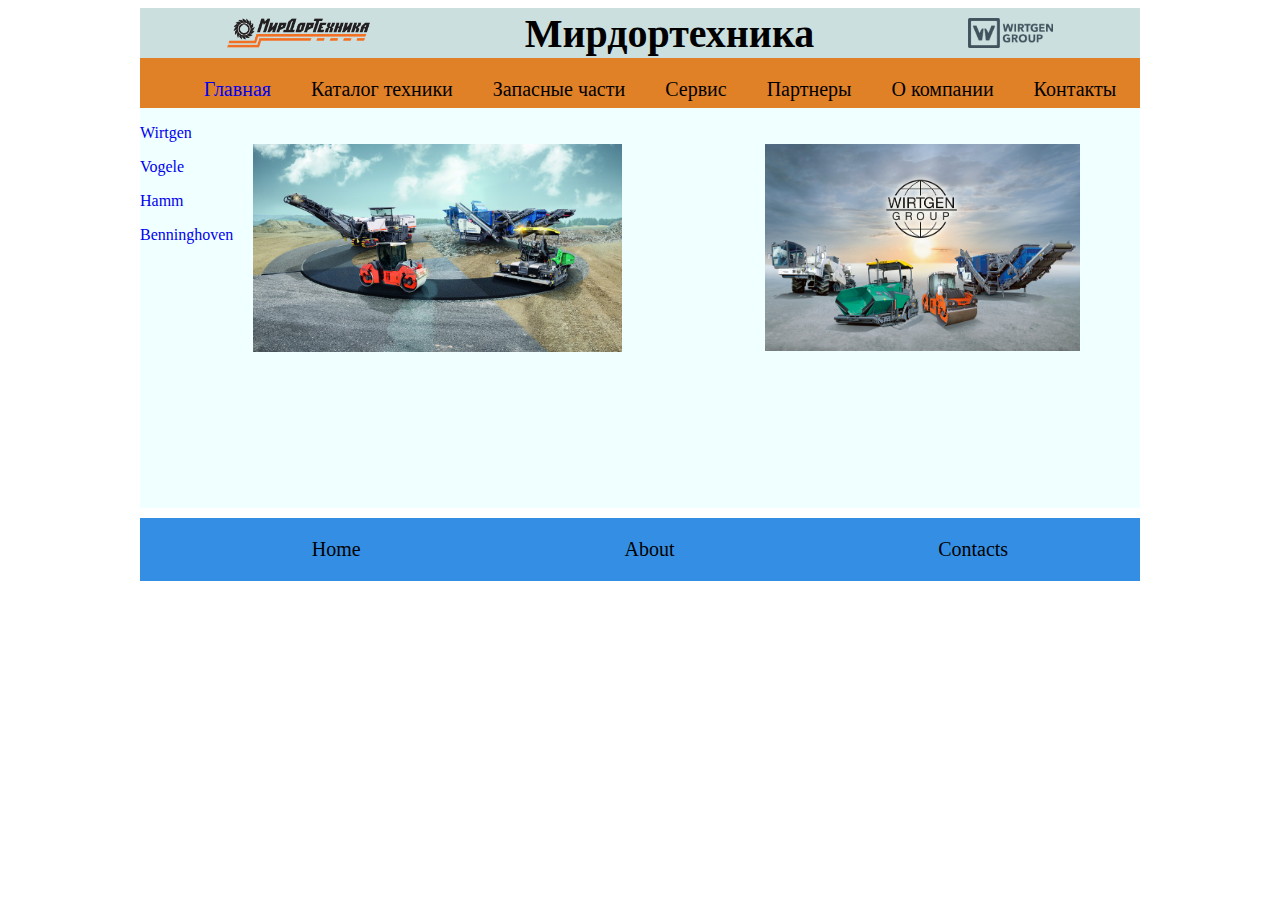
<file: MDT website/index.html>
<!DOCTYPE html>
<html lang="en">
<head>
    <meta charset="UTF-8">
    <meta name="viewport" content="width=device-width, initial-scale=1.0">
    <title>Document</title>
    <link rel="stylesheet" href="style.css">
</head>
<body>
<div class="contanier">
        <div class="header">
            <img class="logoMDT" src="LogoMDT.png">
            <H1 class="headtext">Мирдортехника</H1>
            <img class="logoW" src="LogoW.png">
        </div>
    <div class="menu">
    <ul>
        <li><a href="https://mirdortechnika.ru/"target="_blank">Главная</a></li>
        <li>Каталог техники</li>
        <li>Запасные части</li>
        <li>Сервис</li>
        <li>Партнеры</li>
        <li>О компании</li>
        <li>Контакты</li>
    </ul>
    </div>
    <div class="main">
        <div class="left">
        <p> <a href="https://www.wirtgen-group.com/ru-ru/company/wirtgen/" target="_blank">Wirtgen</a></p>
        <p> <a href="https://www.wirtgen-group.com/ru-ru/company/voegele/" target="_blank">Vogele</a></p>
        <p> <a href="https://www.wirtgen-group.com/ru-ru/company/hamm/" target="_blank">Hamm</a></p>
        <p> <a href="https://www.wirtgen-group.com/ru-ru/company/benninghoven/" target="_blank">Benninghoven</a></p>
        
        </div>

        <div class="center">
        <p>
            <a href="https://www.wirtgen-group.com/ru-ru/" target="_blank"><img class="FotoW" src="wirtgen.jpg"></a>
        </p>
        </div>

        <div class="right">
            <p>
                <a href="https://www.wirtgen-group.com/ru-ru/" target="_blank"><img class="FotoW2" src="wirten-327807680-1496319216922.png"></a>
            </p>
       
        </div>
    </div>

    <div class="footer">
    <ul>
        <li>Home</li>
        <li>About</li>
        <li>Contacts</li>
    </ul>
    </div>

</div>



    
</body>
</html>
</file>
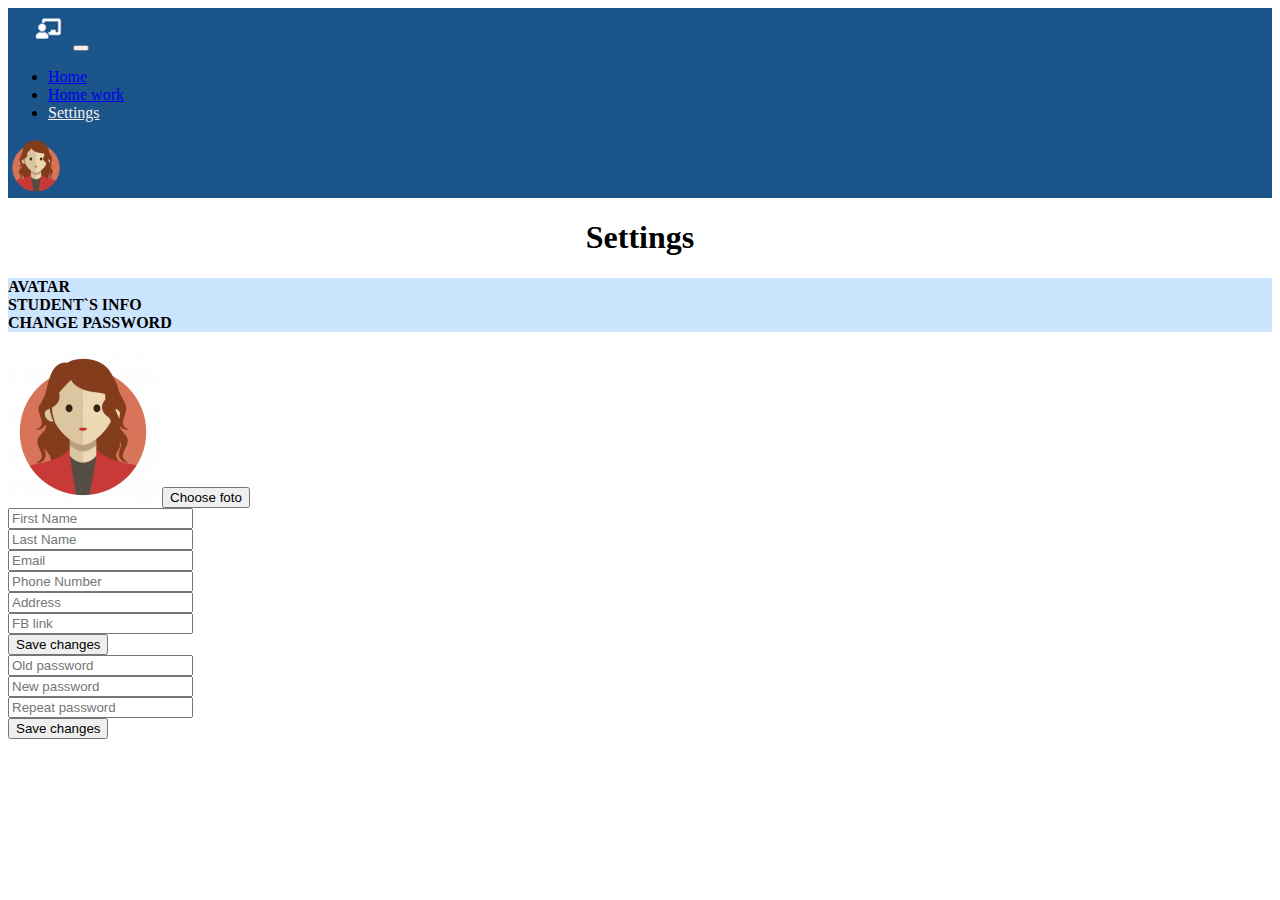
<file: HW20230711 Bootstrap/index copy 2.html>
<!DOCTYPE html>
<html lang="en">

<head>
    <meta charset="UTF-8">
    <meta name="viewport" content="width=device-width, initial-scale=1.0">
    <title>20230711HW</title>
    <link rel="shortcut icon" href="images\user.ico">

    <link href="https://cdn.jsdelivr.net/npm/bootstrap@5.3.0/dist/css/bootstrap.min.css" rel="stylesheet" integrity="sha384-9ndCyUaIbzAi2FUVXJi0CjmCapSmO7SnpJef0486qhLnuZ2cdeRhO02iuK6FUUVM" crossorigin="anonymous">
    <link rel="stylesheet" href="./style.css">
</head>

<body>

    
    <nav class="navbar navbar-expand-lg bg-body-tertiary">
        <div class="container-fluid">
            <a><img src="images\Start.png" alt="" style="margin-left: 15px;"></a>
            <button class="navbar-toggler" type="button" data-bs-toggle="collapse" data-bs-target="#navbarSupportedContent" aria-controls="navbarSupportedContent" aria-expanded="false" aria-label="Toggle navigation">
            <span class="navbar-toggler-icon"></span>
          </button>
            <div class="collapse navbar-collapse" id="navbarSupportedContent">
                <ul class="navbar-nav me-auto mb-2 mb-lg-0">
                    <li class="nav-item">
                        <a class="nav-link" href="./index.html">Home</a>
                    </li>
                    <li class="nav-item">
                        <a class="nav-link" href="./index copy.html">Home work</a>
                    </li>
                    <li class="nav-item">
                        <a class="nav-link active" aria-current="page" href="./index copy 2.html">Settings</a>
                    </li>

                </ul>
                
                <a><img src="images\user.png" alt="" style="width: 56px;margin-right: 15px;"></a>
            </div>
        </div>
    </nav>
    <h1>Settings</h1>
    <div class="container px-10 text-center p-10">
        <div class="row" style="font-weight: bold;">
          <div class="col-2" style="background-color: rgb(204, 229, 255);" >
            AVATAR
          </div>
          <div class="col-5" style="background-color: rgb(204, 229, 255);">
            STUDENT`S INFO
          </div>
          <div class="col-5" style="background-color: rgb(204, 229, 255);">
            CHANGE PASSWORD
          </div>
        </div>
    </div>
    <div class="container px-4 "style="margin-top: 20px;">
        <div class="row">
          <div class="col-2 text-center">
              <img src="images\user.png" alt="">
              <button type="button" class="btn btn-secondary">Choose foto</button>
          </div>
          <div class="col-5">
            <div class="input-group mb-3">
                <input type="text" class="form-control" placeholder="First Name" aria-label="Имя пользователя получателя" aria-describedby="button-addon2">
            </div>
            <div class="input-group mb-3">
                <input type="text" class="form-control" placeholder="Last Name" aria-label="Имя пользователя получателя" aria-describedby="button-addon2">
            </div>
            <div class="input-group mb-3">
                <input type="text" class="form-control" placeholder="Email" aria-label="Имя пользователя получателя" aria-describedby="button-addon2">
            </div>
            <div class="input-group mb-3">
                <input type="text" class="form-control" placeholder="Phone Number" aria-label="Имя пользователя получателя" aria-describedby="button-addon2">
            </div>
            <div class="input-group mb-3">
                <input type="text" class="form-control" placeholder="Address" aria-label="Имя пользователя получателя" aria-describedby="button-addon2">
            </div>
            <div class="input-group mb-3">
                <input type="text" class="form-control" placeholder="FB link" aria-label="Имя пользователя получателя" aria-describedby="button-addon2">
            </div>
            <div class="input-group mb-3">
                <button type="button" class="btn btn-secondary">Save changes</button>
            </div>
           
          </div>
          <div class="col-5">

            <div class="input-group mb-3">
                <input type="text" class="form-control" placeholder="Old password" aria-label="Имя пользователя получателя" aria-describedby="button-addon2">
            </div>
            <div class="input-group mb-3">
                <input type="text" class="form-control" placeholder="New password" aria-label="Имя пользователя получателя" aria-describedby="button-addon2">
            </div>
            <div class="input-group mb-3">
                <input type="text" class="form-control" placeholder="Repeat password" aria-label="Имя пользователя получателя" aria-describedby="button-addon2">
            </div>
            
                <button type="button" class="btn btn-secondary">Save changes</button>
              </div>
          </div>
        </div>
    </div>



    

    <script src="https://cdn.jsdelivr.net/npm/bootstrap@5.3.0/dist/js/bootstrap.bundle.min.js" integrity="sha384-geWF76RCwLtnZ8qwWowPQNguL3RmwHVBC9FhGdlKrxdiJJigb/j/68SIy3Te4Bkz" crossorigin="anonymous"></script>
</body>

</html>
</file>
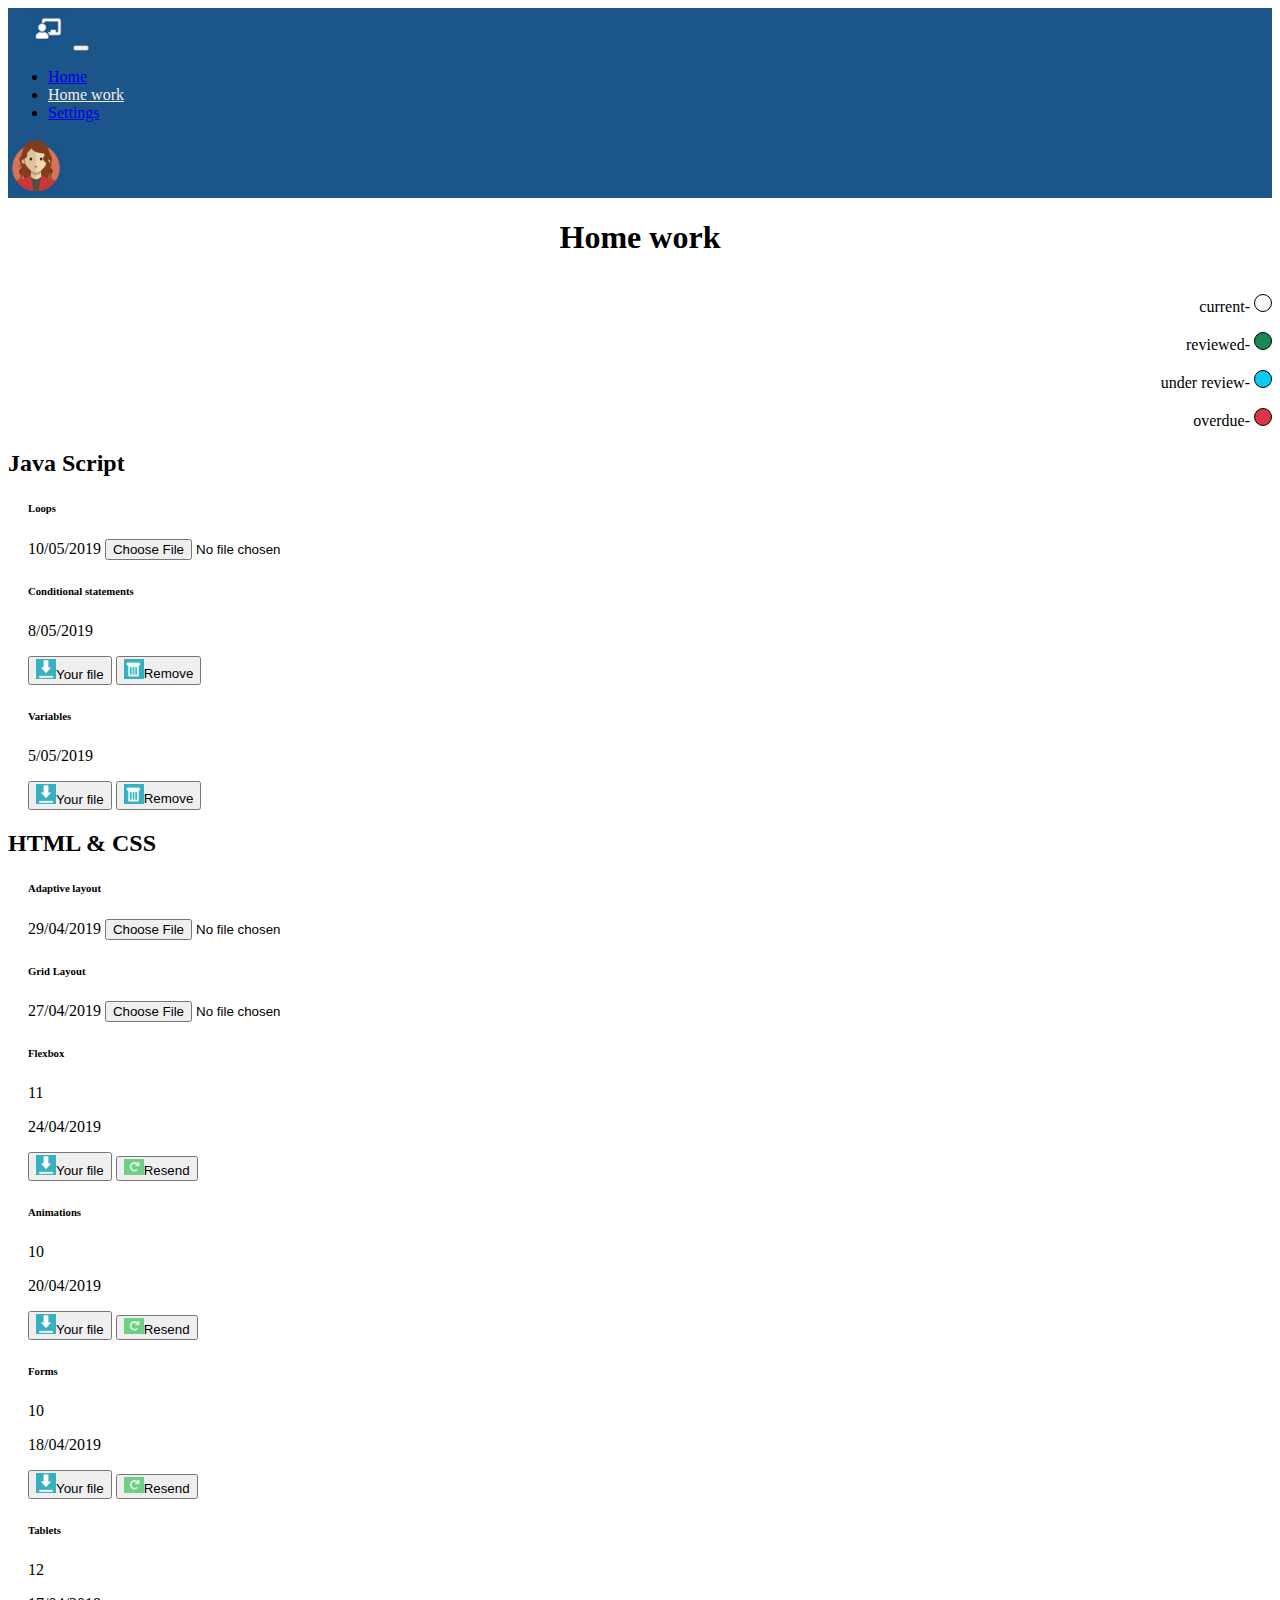
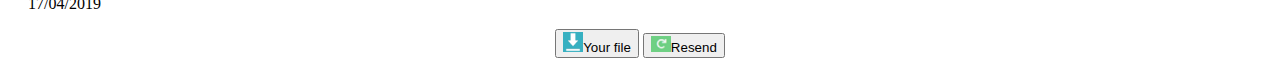
<file: HW20230711 Bootstrap/index copy.html>
<!DOCTYPE html>
<html lang="en">

<head>
    <meta charset="UTF-8">
    <meta name="viewport" content="width=device-width, initial-scale=1.0">
    <title>20230711HW</title>
    <link rel="shortcut icon" href="images\user.ico">

    <link href="https://cdn.jsdelivr.net/npm/bootstrap@5.3.0/dist/css/bootstrap.min.css" rel="stylesheet" integrity="sha384-9ndCyUaIbzAi2FUVXJi0CjmCapSmO7SnpJef0486qhLnuZ2cdeRhO02iuK6FUUVM" crossorigin="anonymous">
    <link rel="stylesheet" href="./style.css">
</head>

<body>


    <nav class="navbar navbar-expand-lg bg-body-tertiary">
        <div class="container-fluid">
            <a><img src="images\Start.png" alt="" style="margin-left: 15px;"></a>
            <button class="navbar-toggler" type="button" data-bs-toggle="collapse" data-bs-target="#navbarSupportedContent" aria-controls="navbarSupportedContent" aria-expanded="false" aria-label="Toggle navigation">
            <span class="navbar-toggler-icon"></span>
          </button>
            <div class="collapse navbar-collapse" id="navbarSupportedContent">
                <ul class="navbar-nav me-auto mb-2 mb-lg-0">
                    <li class="nav-item">
                        <a class="nav-link" href="./index.html">Home</a>
                    </li>
                    <li class="nav-item">
                        <a class="nav-link active" aria-current="page" href="./index copy.html">Home work</a>
                    </li>
                    <li class="nav-item">
                        <a class="nav-link" href="./index copy 2.html">Settings</a>
                    </li>

                </ul>
                <a><img src="images\user.png" alt="" style="width: 56px;margin-right: 15px;"></a>
            </div>
        </div>
    </nav>
    
    

    <div class="container">
        <div class="row align-items-start">
          
        <div class="col-3"></div>
        <div class="col-6">
            <h1>Home work</h1>
        </div>

          <div class="col-3">
            
            <div class="vstack gap-1" style="text-align: right;">
                
                <div class="p-2">
                    current- <p class="one" style="margin-bottom: 0px;"></p>
                </div>
                <div class="p-2">
                    reviewed- <p class="two" style="margin-bottom: 0px;"></p>
                </div>
                <div class="p-2">
                    under review- <p class="three" style="margin-bottom: 0px;"></p>
                </div>
                <div class="p-2">
                    overdue- <p class="four" style="margin-bottom: 0px;"></p>
                </div>
              </div>
            
          </div>
          
        </div>
      </div>
    
    <div class="container">
        <div class="row align-items-start">
            <div class="col-3"><h2>Java Script</h2></div>
            <div class="col-9"></div>
        </div>
    </div>
    
     



    <div class="container px-4 text-left">
        <div class="row gx-5">

            
          <div class="col p-3 text-primary-emphasis bg-light border border-primary-subtle rounded-3">
            <h6>Loops</h6>
            
            <div class="mb-3">
                <label for="formFile" class="form-label">10/05/2019</label>
                
                <input class="form-control" type="file" id="formFile">
              </div>
          </div>

          <div class="col p-3 text-light bg-info border border-primary-subtle rounded-3">
            <h6>Conditional statements</h6>
            <p>8/05/2019</p>

            

            <div class="input-group">
                <button class="btn btn-outline-secondary text-light" type="button" id="inputGroupFileAddon04">
                    <img src="images\images.png" alt="" style="width: 20px;">Your file
                </button>
                <button class="btn btn-outline-secondary text-light" type="button" id="inputGroupFileAddon04">
                    <img src="images\dust.png" alt="" style="width: 20px;">Remove
                </button>
              </div>
          </div>

          <div class="col p-3 text-light bg-info border border-primary-subtle rounded-3">
            <h6>Variables</h6>
            <p>5/05/2019</p>
            <div class="input-group">
                <button class="btn btn-outline-secondary text-light" type="button" id="inputGroupFileAddon04">
                    <img src="images\images.png" alt="" style="width: 20px;">Your file
                </button>
                <button class="btn btn-outline-secondary text-light" type="button" id="inputGroupFileAddon04">
                    <img src="images\dust.png" alt="" style="width: 20px;">Remove
                </button>
              </div>
          </div>

        </div>
      </div>

      <div class="container">
        <div class="row align-items-start">
            <div class="col-3"><h2>HTML & CSS</h2></div>
            <div class="col-9"></div>
        </div>
    </div>
    
    <div class="container px-4 text-left">
        <div class="row gx-5">

          <div class="col p-3 text-light bg-danger border border-primary-subtle rounded-3">
            <h6>Adaptive layout</h6>
            <div class="mb-3">
                <label for="formFile" class="form-label">29/04/2019</label>
                <input class="form-control" type="file" id="formFile">
              </div>
          </div>

          <div class="col p-3 text-light bg-danger border border-primary-subtle rounded-3">
            <h6>Grid Layout</h6>
            <div class="mb-3">
                <label for="formFile" class="form-label">27/04/2019</label>
                <input class="form-control" type="file" id="formFile">
              </div>
          </div>

          <div class="col p-3 text-light bg-success border-primary-subtle rounded-3">
            <div class="container px-4">
                <div class="row gx-5  align-items-start">
                  <div class="col-10" style="padding-left:0px ;">
                    <h6>Flexbox</h6>
                  </div>
                  <div class="col-1">
                    <span class="badge bg-teal text-bg-secondary text-right">11</span>
                  </div>
                </div>
            </div>
             <p>24/04/2019</p>
            <div class="input-group">
                <button class="btn btn-outline-secondary text-light border-light" type="button" id="inputGroupFileAddon04">
                    <img src="images\images.png" alt="" style="width: 20px;">Your file
                </button>
                <button class="btn btn-outline-secondary text-light border-light" type="button" id="inputGroupFileAddon04">
                    <img src="images\reset.png" alt="" style="width: 20px;">Resend
                </button>
              </div>
          </div>

        </div>
      </div>

      <div class="container px-4 text-left">
        <div class="row gx-5">

          <div class="col p-3 text-light bg-success border-primary-subtle rounded-3">
            <div class="container px-4">
                <div class="row gx-5  align-items-start">
                  <div class="col-10" style="padding-left:0px ;">
                    <h6>Animations</h6>
                  </div>
                  <div class="col-1">
                    <span class="badge bg-teal text-bg-secondary text-right">10</span>
                  </div>
                </div>
            </div>
             <p>20/04/2019</p>
            <div class="input-group">
                <button class="btn btn-outline-secondary text-light border-light" type="button" id="inputGroupFileAddon04">
                    <img src="images\images.png" alt="" style="width: 20px;">Your file
                </button>
                <button class="btn btn-outline-secondary text-light border-light" type="button" id="inputGroupFileAddon04">
                    <img src="images\reset.png" alt="" style="width: 20px;">Resend
                </button>
              </div>
          </div>


          <div class="col p-3 text-light bg-success border-primary-subtle rounded-3">
            <div class="container px-4">
                <div class="row gx-5  align-items-start">
                  <div class="col-10" style="padding-left:0px ;">
                    <h6>Forms</h6>
                  </div>
                  <div class="col-1">
                    <span class="badge bg-teal text-bg-secondary text-right">10</span>
                  </div>
                </div>
            </div>
             <p>18/04/2019</p>
            <div class="input-group">
                <button class="btn btn-outline-secondary text-light border-light" type="button" id="inputGroupFileAddon04">
                    <img src="images\images.png" alt="" style="width: 20px;">Your file
                </button>
                <button class="btn btn-outline-secondary text-light border-light" type="button" id="inputGroupFileAddon04">
                    <img src="images\reset.png" alt="" style="width: 20px;">Resend
                </button>
              </div>
          </div>


          <div class="col p-3 text-light bg-success border-primary-subtle rounded-3">
            <div class="container px-4">
                <div class="row gx-5  align-items-start">
                  <div class="col-10" style="padding-left:0px ;">
                    <h6>Tablets</h6>
                  </div>
                  <div class="col-1">
                    <span class="badge bg-teal text-bg-secondary text-right">12</span>
                  </div>
                </div>
            </div>
             <p>17/04/2019</p>
            <div class="input-group" style="text-align: center;">
                <button class="btn btn-outline-secondary text-light border-light" type="button" id="inputGroupFileAddon04">
                    <img src="images\images.png" alt="" style="width: 20px;">Your file
                </button>
                <button class="btn btn-outline-secondary text-light border-light" type="button" id="inputGroupFileAddon04">
                    <img src="images\reset.png" alt="" style="width: 20px;">Resend
                </button>
              </div>
          </div>

        </div>
      </div>
      </div>

    

    <script src="https://cdn.jsdelivr.net/npm/bootstrap@5.3.0/dist/js/bootstrap.bundle.min.js" integrity="sha384-geWF76RCwLtnZ8qwWowPQNguL3RmwHVBC9FhGdlKrxdiJJigb/j/68SIy3Te4Bkz" crossorigin="anonymous"></script>
</body>

</html>
</file>
<file: HW20230622 My_to_do_list/style.css>
div{
    background-color: rgb(223, 220, 220);
    color: rgb(12, 12, 12);
    height: 400px;
    width: 500px;
    padding:3px 10px 10px 10px;
    
}

table{ 
    margin: 0px 0px 0px 20px;
    border: 0px;
    word-spacing: 3px;
    letter-spacing: 1px;
    height: 150px;
    width: 450px;
    text-align: left;
}
</file>
<file: HW20230623 traffic lights/style.css>
div { 
    background-color: rgb(78, 73, 73);
        width: 100px;
        height: 350px;
        border: solid 5px black;
        border-radius: 20px;
        padding: 20px;
}

p {
    background-color: rgb(228, 21, 21);
    border-radius: 50px;
    width: 90px;
    height: 90px;
    text-align: center;
    border: solid 5px black;
}
.two{
    background-color: rgb(191, 255, 15);
    }
.three 
{
    background-color: rgb(14, 226, 7);
    }
</file>
<file: HW20230703 Multicolored table/style.css>
.one{
    background-color: rgb(245, 245, 245);
    height: 100%;
    width: 620px;
    padding: 20px 20px;
    ;
}
table {border-collapse: collapse;
    text-align: center;
    font: 1em arial;
}
th{
    background-color: rgb(153, 217, 231);
    padding: 10px 10px 10px 20px;
}
td{
    padding: 10px 10px;
}
.first {
    font-size: 1em;
    font-weight: bold;
    text-align: center;
    background-color: rgb(153, 217, 231);
  }
td:first-child {
    background-color: rgb(153, 217, 231);
    font-size: 1em;
    font-weight: bold;
    text-align: center;
  }
 
tr:nth-child(even){
    background-color:rgb(245, 245, 245);
  }
tr:nth-child(odd){
    background-color: rgb(234, 234, 234);
  }
thead tr {
    position: sticky;
    top: 0;
    z-index: 2;
} 
tbody th {
  position: sticky;
  left: 0;
}
</file>
<file: HW20230703 Side drop-down menu/style.css>
nav {
    position: fixed;
    top: 0;
    left: 0;
    width: 86px;
    height: 100vh;
    overflow: hidden;

    background-color: #808080;

    transition: width 1s;

    color: white;
}
nav:hover {
    width: 216.52px;
}
h4 {
    padding: 30px 25px;
    font-weight:normal;
}
main {
    padding: 30px 30px 0 160px;
    height: 100%;
    background-color: rgb(228, 226, 226);
}
h1 {
    padding: 30px 0;
}
#nav-menu {
    width: fit-content;
    list-style-type: none;
}
#nav-menu a {
    display: block;
    padding: 30px 55px;
    padding-left: 90px;
    
    background-repeat: no-repeat;
    background-size: 55px;
    background-position: -15px 13px;

    color: white;
    text-decoration: none;
    transition: background-color 0.5s;
}
#nav-menu a:hover {
    background-color: #5e5e5e;
}
#edit {
    background-image: url('icon/edit.png');
}

#favorites{
    background-image: url('icon/favorites.png');
}

#history{
    background-image: url('icon/clock.png');
}

#security{
    background-image: url('icon/security.png');
}

#settings{
    background-image: url('icon/setting.png');
}
</file>
<file: HW20230706/style.css>
.container{
    /* background-color: cadetblue; */
    width:1000px;
    height: 500px;
    margin: auto;
}
.header{
    background-color: rgb(204, 223, 223);
    font-size: 20px;
    height: 50px;
    display: flex; /*для блокового отображения*/
    align-items: center;  /*выравниваются по линии поперечной оси.*/
    justify-content: space-around;/*определяет, как браузер распределяет пространство вокруг флекс-элементов вдоль главной оси контейнера.*/
    margin: auto;/*размер внешнего отступа вокруг элемента сверху, справа, снизу и слева */
}

.logoMDT {
    padding: 20px;/*внутренний отступ сверху, справа, снизу и слева */
    height: 70px;
    box-sizing: border-box; /*определяет как будут вести себя размеры блока*/
}

.logoW {
    padding: 20px;
    height: 70px;
    box-sizing: border-box;
}

img {
    height: 200px;
    margin: 5px;
}
.menu{
    background-color: rgb(224, 129, 39);
    height: 50px;
    display: flex;
    justify-content: space-around;

}
.main{
    /* background-color: rgb(107, 114, 218); */
    height: 415px;
    display: flex;
    justify-content: space-around;
    
}
a{
    text-decoration: none;
}
.left{
    /* background-color: azure; */
    background-position: left;
    
}
/* .center{
    background-color: azure;
} */
/* .right{
    background-color: azure;
} */
.footer{
    background-color: rgb(57, 182, 73);
    margin-top: 10px;
    /*width: 1000px;*/
    /*display: flex;*/
    /*align-items: center;*/
    /*justify-content: space-around;*/
}
ul {
    margin: 0px;
    list-style: none; /*убрать точки в списке*/
    display:flex ; /*список по горизонтали*/
    justify-content: space-around;
}
li{
    margin: 5px;
    color: rgb(5, 5, 5);
    font-size: 15px;
}
li:hover {
    color: white;
}
p:hover {
    color: white;
}
.right {
    display: grid;
    grid-template: 1fr 1fr / 1fr 1fr ;
}
@media (max-width:1150px) {
    .right {
        /* background-color: red; */
        grid-template: 1fr 1fr/ 1fr 1fr ;
    }
  
    /* .header {
        
        background-color: rgb(236, 224, 224);
    } */
    .container {
        width: 950px;
        height: 400px;
    }
    img {
        height: 150px;
        margin: 5px;
    }
    .main{
        height: 320px;
    }
    li{
        margin: 10px;
        color: rgb(5, 5, 5);
        font-size: 15px;
    }
}
@media (max-width:950px) {
    .right {
        /* background-color: yellow; */
        /* width: 80%; */
        grid-template: 1fr 1fr / 1fr 1fr;
    }
    .left {
        width: 20%;
    }
    .container {
        width: 80%;
    }
    img {
        height: 100px;
        margin: 5px;
    }
    h1{
        font-size: 30px;
    }
    .menu{
        background-color: rgb(224, 129, 39);
        height: 40px;
        font-size: 10px;
    }
    .main{
        height: 220px;
    }
    li{
        margin: 4px;
        color: rgb(5, 5, 5);
        font-size: 12px;
    }
}
@media (max-width:650px) {
    .right {
        /* background-color: pink; */
        grid-template: 1fr 1fr 1fr 1fr/ 1fr;
        text-align: center;
    }
    .main {
        height: 450px;
    }
    .container {
        width: 500px;
    }
    li{
        margin: 4px;
        color: rgb(5, 5, 5);
        font-size: 12px;
    }
    .logoMDT {
        padding: 20px;/*внутренний отступ сверху, справа, снизу и слева */
        height: 60px;
        box-sizing: border-box; /*определяет как будут вести себя размеры блока*/
    }
    
    .logoW {
        padding: 20px;
        height: 60px;
        box-sizing: border-box;
    }
}
@media (max-width:550px) {
    .right {
        /* background-color: rgb(82, 14, 241); */
        grid-template: 1fr 1fr 1fr 1fr / 1fr;
        
    }
    .main {
        height: 450px;
    }
    .container {
        width: 500px;
    }
    .menu {
        height: 200px;
    }
    ul {
        flex-direction: column;
        text-align: center;
    }
    li{
        margin: 5px;
        color: rgb(5, 5, 5);
        font-size: 15px;
    }
    h1{
        font-size: 25px;
    }
}
</file>
<file: HW20230711 Bootstrap/style.css>
.container-fluid{
   background-color: rgb(27, 85, 137) !important;
}

.navbar-nav .nav-link.active, .navbar-nav .nav-link.show {
    color: rgb(245 237 237);
}
div.col{
    border-color: 10px solid black !important;
    margin: 20px;
}
h1{
    text-align: center;
}

.one{
    background-color: rgb(248, 249, 250);
    border-radius: 50px;
    width: 16px;
    height: 16px;
    text-align: center;
    border: solid 1px black;
    display: inline-block;
    text-align: right;
}
.two{
    background-color: rgb(25, 135, 84);
    border-radius: 50px;
    width: 16px;
    height: 16px;
    text-align: center;
    border: solid 1px black;
    display: inline-block;
    }
.three 
{
    background-color: rgb(13, 202, 240);
    border-radius: 50px;
    width: 16px;
    height: 16px;
    text-align: center;
    border: solid 1px black;
    display: inline-block;
    }
.four{
    background-color: rgb(220, 53, 69);
    border-radius: 50px;
    width: 16px;
    height: 16px;
    text-align: center;
    border: solid 1px black;
    display: inline-block;
    }
    .d33 {
        width: 150px; 
        height: 24px; 
        margin-left: 26px;
        background: #ecedf0;
        position: relative;
        border-radius: 0px;
        }
        .d33:before {
        content: "";
        width: 0; 
        height: 0;
        position: absolute; 
        right: 100%; 
        top: calc(50% - 12px);
        border-top: 12px solid transparent;
        border-right: 24px solid #ecedf0;
        border-bottom: 12px solid transparent;
        }
        .d34 {
            width: 150px; 
            height: 24px; 
            margin-left: 26px;
            background: #ecedf0;
            position: relative;
            border-radius: 0px;
            }
            .d34:before {
            content: "";
            width: 0; 
            height: 0;
            position: absolute; 
            left: 100%; 
            top: calc(50% - 12px);
            border-top: 12px solid transparent;
            border-left: 24px solid #ecedf0;
            border-bottom: 12px solid transparent;
            }
</file>
<file: Keyboard/style.css>
.container{
    background-color: rgb(15, 15, 15);
    height: 300px;
    width: 1520px;
    padding: 10px;
    align-items: center;
    justify-content: center;
}
.container div {
    height: 40px;
    margin-bottom: 10px;
    display: flex;
}
.btn {
    background-color: rgb(126, 121, 121);
    width: 55px;
    height: 20px;
    margin: 5px;
    display: flex;
    align-items: center;
    justify-content: center;
    border-radius: 5px;
    border: 2px solid white;
    transition: 1s;
}
.one{
    width: auto;
    display: flex;
    display: grid;
    grid-template-columns: repeat(14, 1f) repeat(3, 10px) repeat(4, 10px); 
    grid-gap: 5px;
}
.one2 {
    margin-left: 15px;
}
.one3 {
    margin-left: 15px;
}
.two{
    width: auto;
    display: flex;
    display: grid;
    grid-template-columns: repeat(14, 1f) repeat(3, 10px) repeat(4, 10px); 
    grid-gap: 5px;
}

.two2 {
    margin-left: 15px;
}
.two3 {
    margin-left: 15px;
}
.three{
    width: auto;
    display: flex;
    display: grid;
    grid-template-columns: repeat(14, 1f) repeat(3, 10px) repeat(4, 10px); 
    grid-gap: 5px;
}
.three2 {
    margin-left: 15px;
}
.three3 {
    margin-left: 15px;
}
.four{
    width: auto;
    display: flex;
    display: grid;
    grid-template-columns: repeat(14, 1f) repeat(3, 10px) repeat(4, 10px); 
    grid-gap: 5px;
}
.four2 {
    margin-left: 15px;
    margin-right: 205px;
}
.four3 {
    margin-left: 15px;
}
.five{
    width: auto;
    display: flex;
    display: grid;
    grid-template-columns: repeat(14, 1f) repeat(3, 10px) repeat(4, 10px); 
    grid-gap: 5px;
}
.five2 {
    margin-left: 82px;
    margin-right: 67px;
}
.five3 {
    margin-left: 15px;
}
.six{
    width: auto;
    display: flex;
    display: grid;
    grid-template-columns: repeat(14, 1f) repeat(3, 10px) repeat(4, 10px); 
    grid-gap: 5px;
}
.six2 {
    margin-left: 14px;
}
.six3 {
    margin-left: 13px;
}
.letters {
    display: flex;
    flex-direction: column;
    font-size: 15px;
}
.en {
    color: yellow;
    margin-left: 5px;
    margin-top: 5px;
}
.ru {
    color: white;
    margin-left: 35px;
    margin-top: -5px;
}
.symbols{
    flex-direction: column;
    height: 10px;
    width: 10px;
}
.sup {
    margin-left: -20px;
    margin-top: 5px;
}
.sdown {
    margin-top: -15px;
    margin-left: 10px;
}
.btn:hover{
    transition: all;
    transform: 1s;
    background-color: rgb(180, 185, 185);
    box-shadow:5px 5px 10px 1px;
    font-size: 10px;
 }
</file>
<file: MDT website/style.css>
.contanier{
    background-color: cadetblue;
    width: 1000px;
    height: 500px;
    margin: auto;
}
.header{
    background-color: rgb(204, 223, 223);
    font-size: 20px;
    height: 50px;
    display: flex; /*для блокового отображения*/
    align-items: center;  /*выравниваются по линии поперечной оси.*/
    justify-content: space-around;/*определяет, как браузер распределяет пространство вокруг флекс-элементов вдоль главной оси контейнера.*/
    margin: auto;/*размер внешнего отступа вокруг элемента сверху, справа, снизу и слева */
}

.logoMDT {
    padding: 20px;/*внутренний отступ сверху, справа, снизу и слева */
    height: 70px;
    box-sizing: border-box; /*определяет как будут вести себя размеры блока*/
}

.logoW {
    padding: 20px;
    height: 70px;
    box-sizing: border-box;
}

.FotoW {
    padding: 20px;
    height: 80%;
    width: 80%;
    box-sizing: border-box;
}

.FotoW2 {
    padding: 20px;
    height: 30%;
    width: 90%;
    box-sizing: border-box;
}
.menu{
    background-color: rgb(224, 129, 39);
    height: 50px;
    display: flex;
    justify-content: space-around;

}
.main{
    background-color: rgb(107, 114, 218);
    height: 400px;
    display: flex;
    justify-content: space-around;
    
}
a{
    text-decoration: none;
}
.left{
    background-color: azure;
    background-position: left;
    
}
.center{
    background-color: azure;
}
.right{
    background-color: azure;
}
.footer{
    background-color: rgb(52, 143, 228);
    margin-top: 10px;
    /*width: 1000px;*/
    /*display: flex;*/
    /*align-items: center;*/
    /*justify-content: space-around;*/
}
ul {
    margin: 0px;
    list-style: none; /*убрать точки в списке*/
    display:flex ; /*список по горизонтали*/
    justify-content: space-around;
}
li{
    margin: 20px;
    font-size: 20px;
}
li:hover {
    color: white;
}
p:hover {
    color: white;
}
</file>
